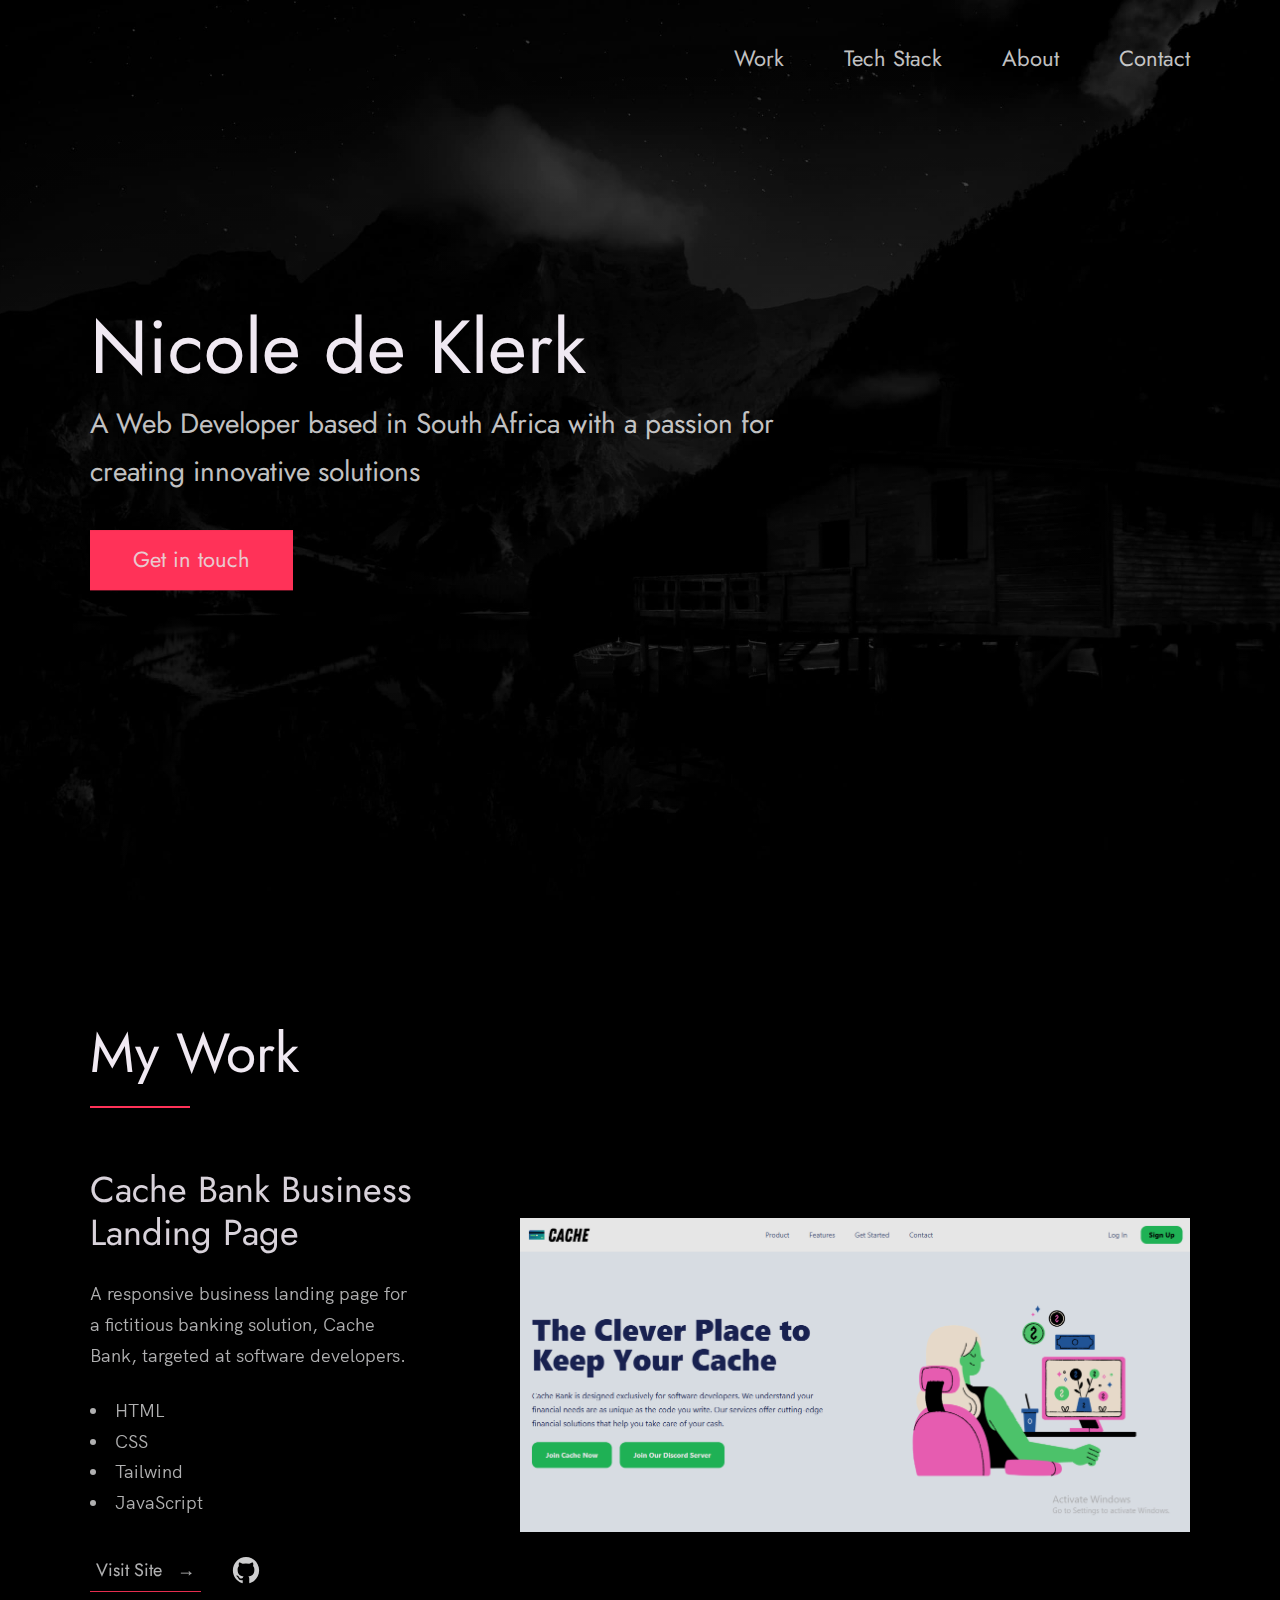
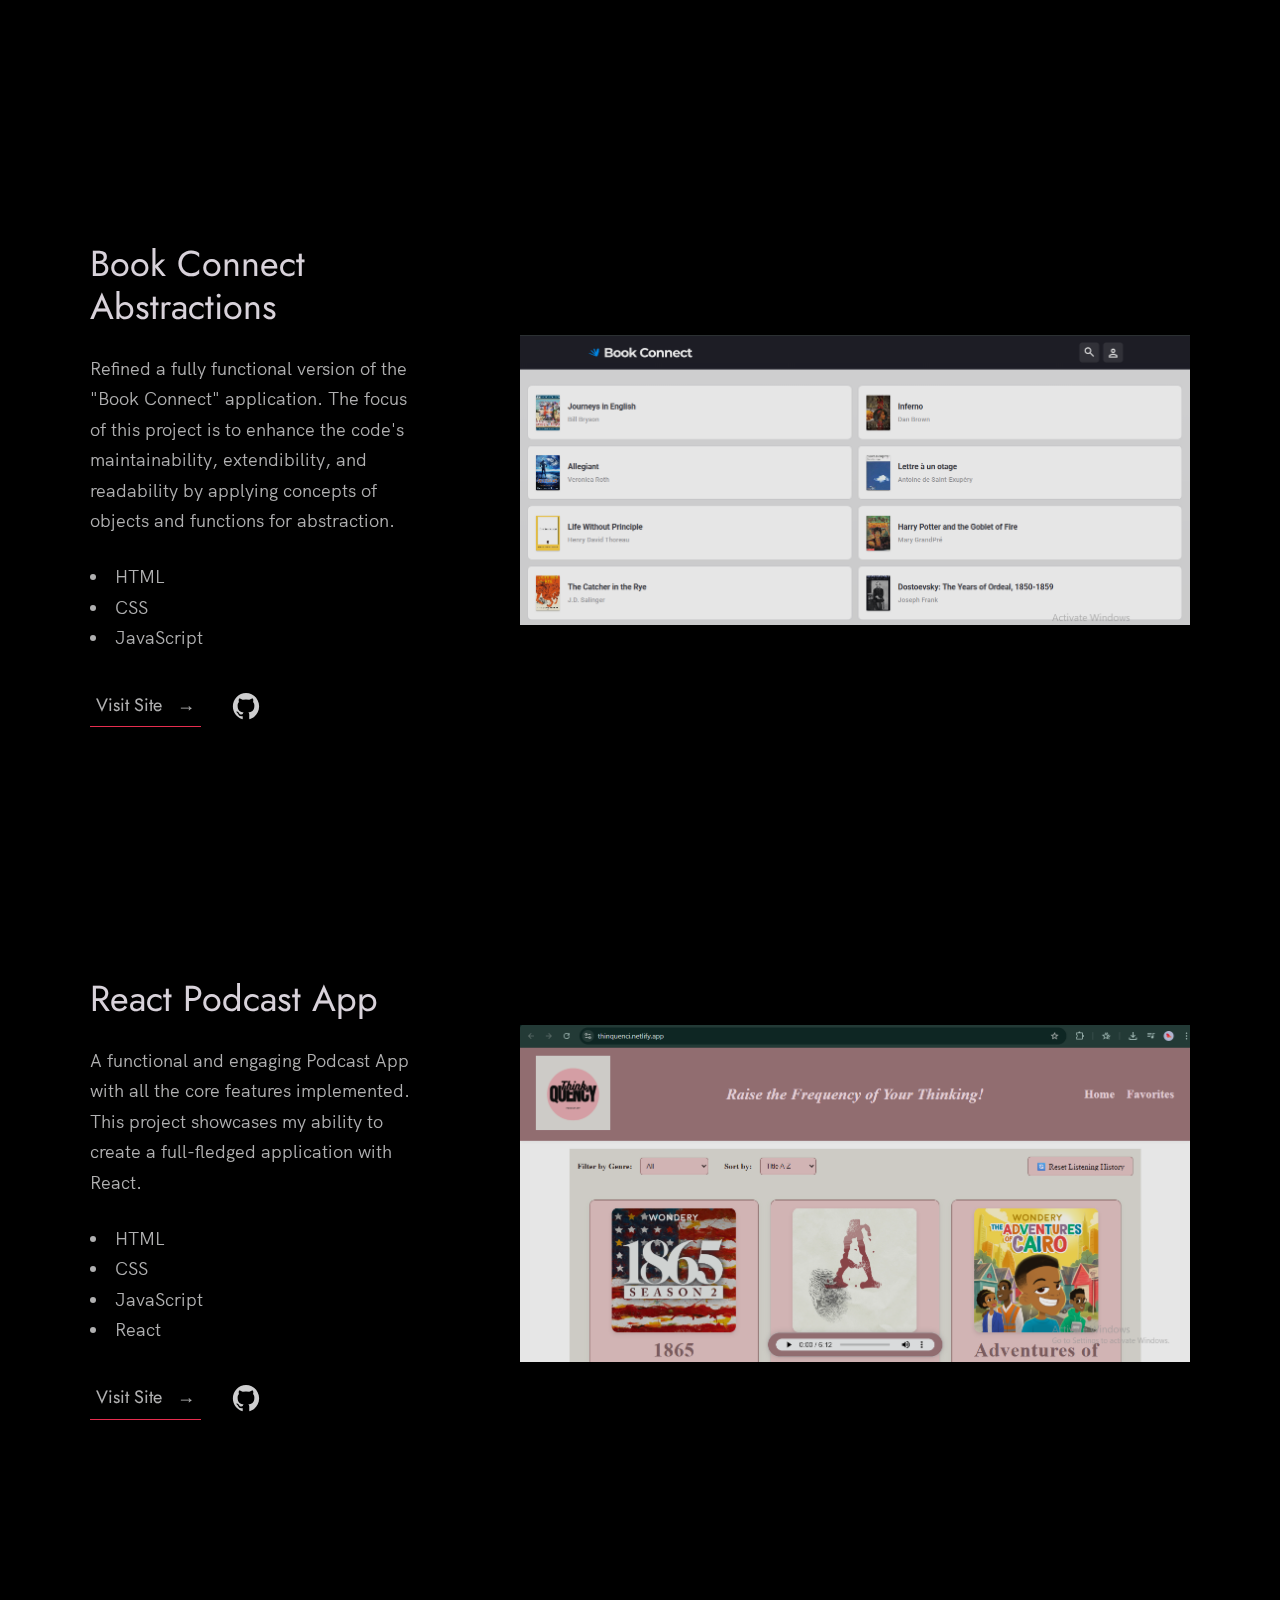
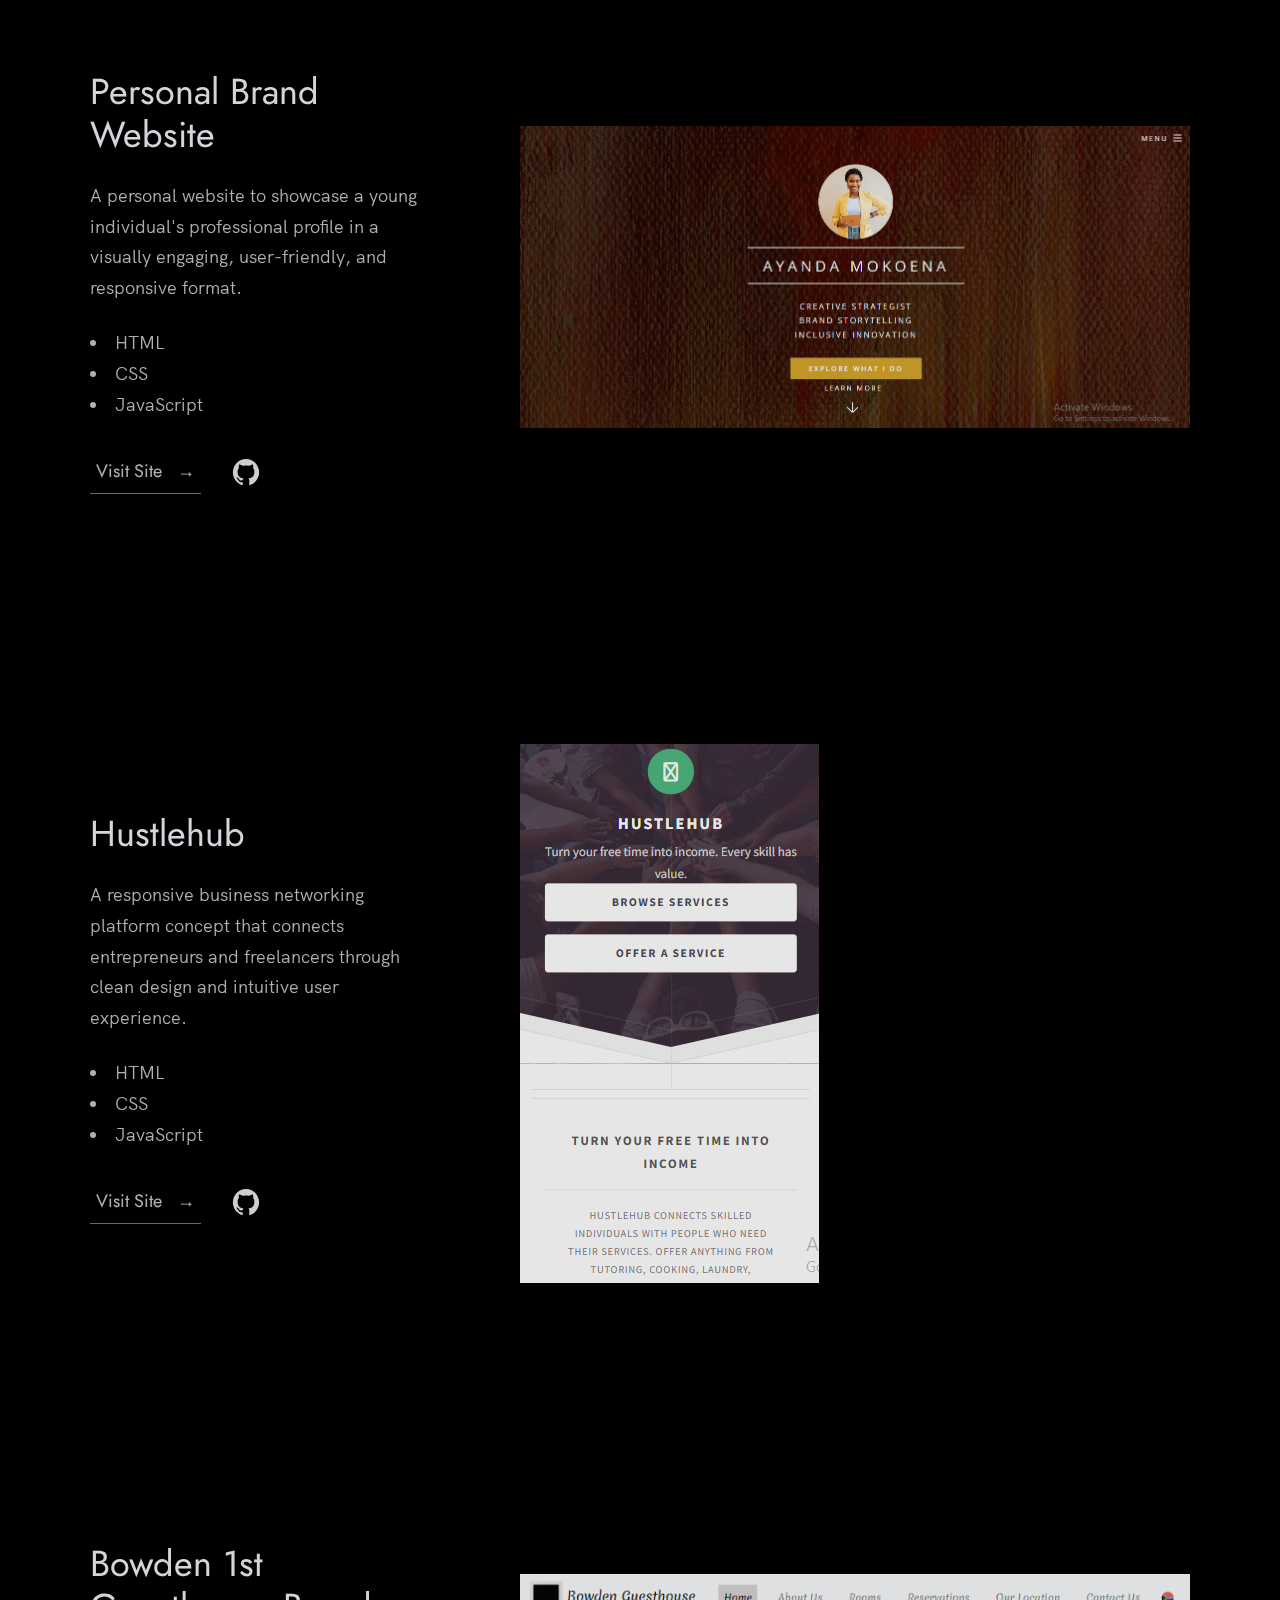
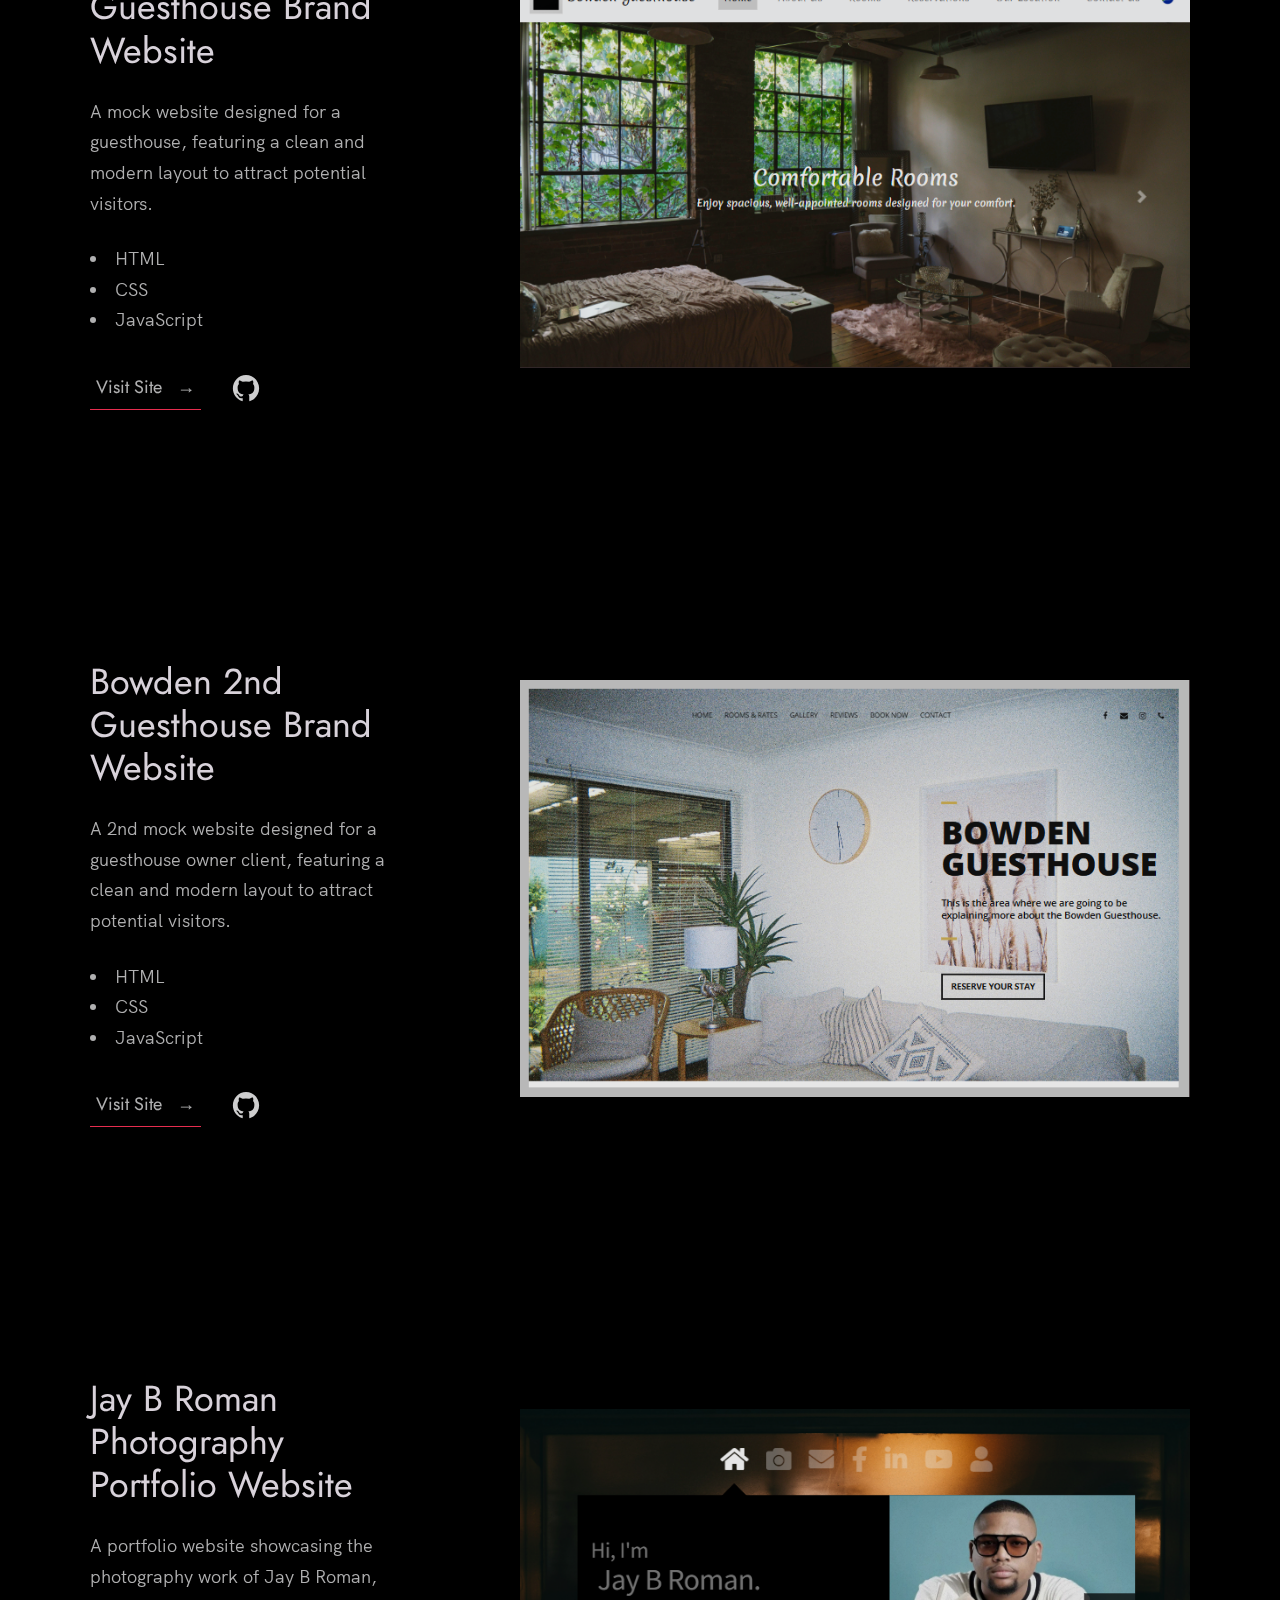
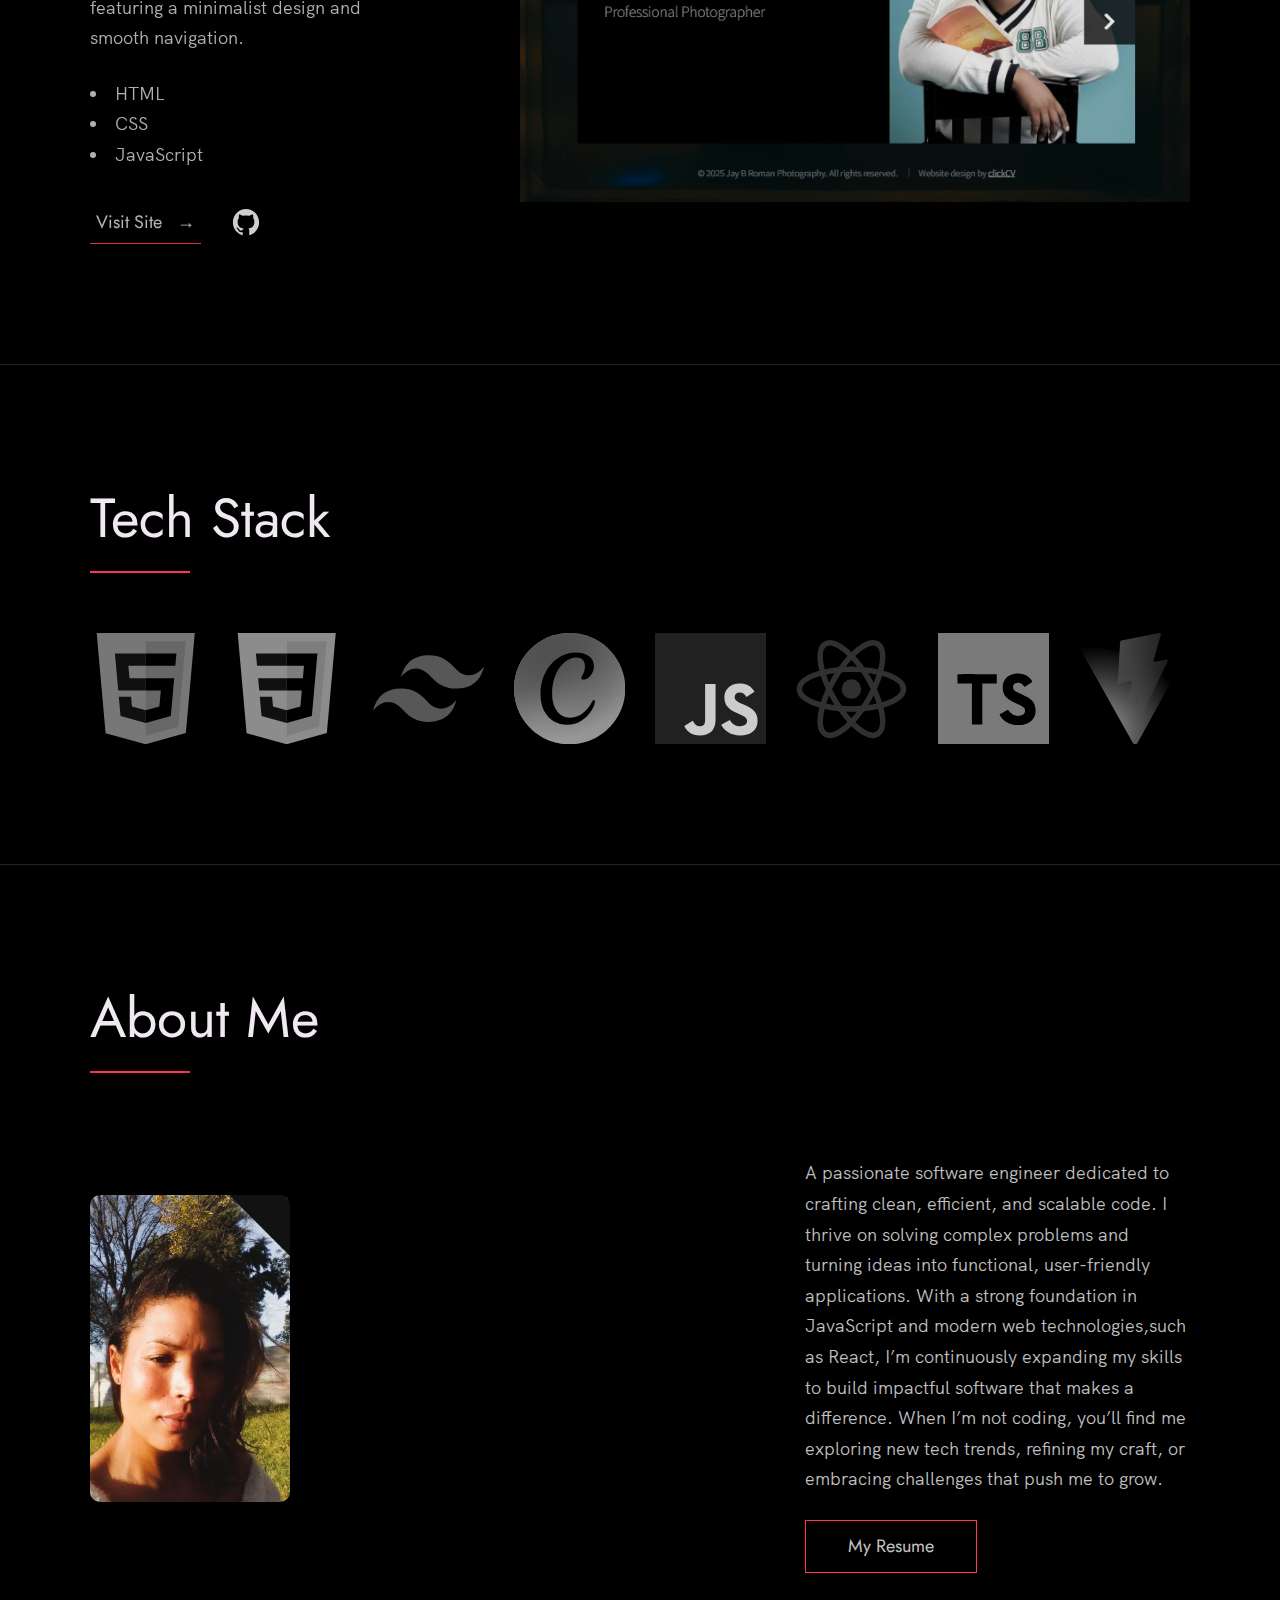
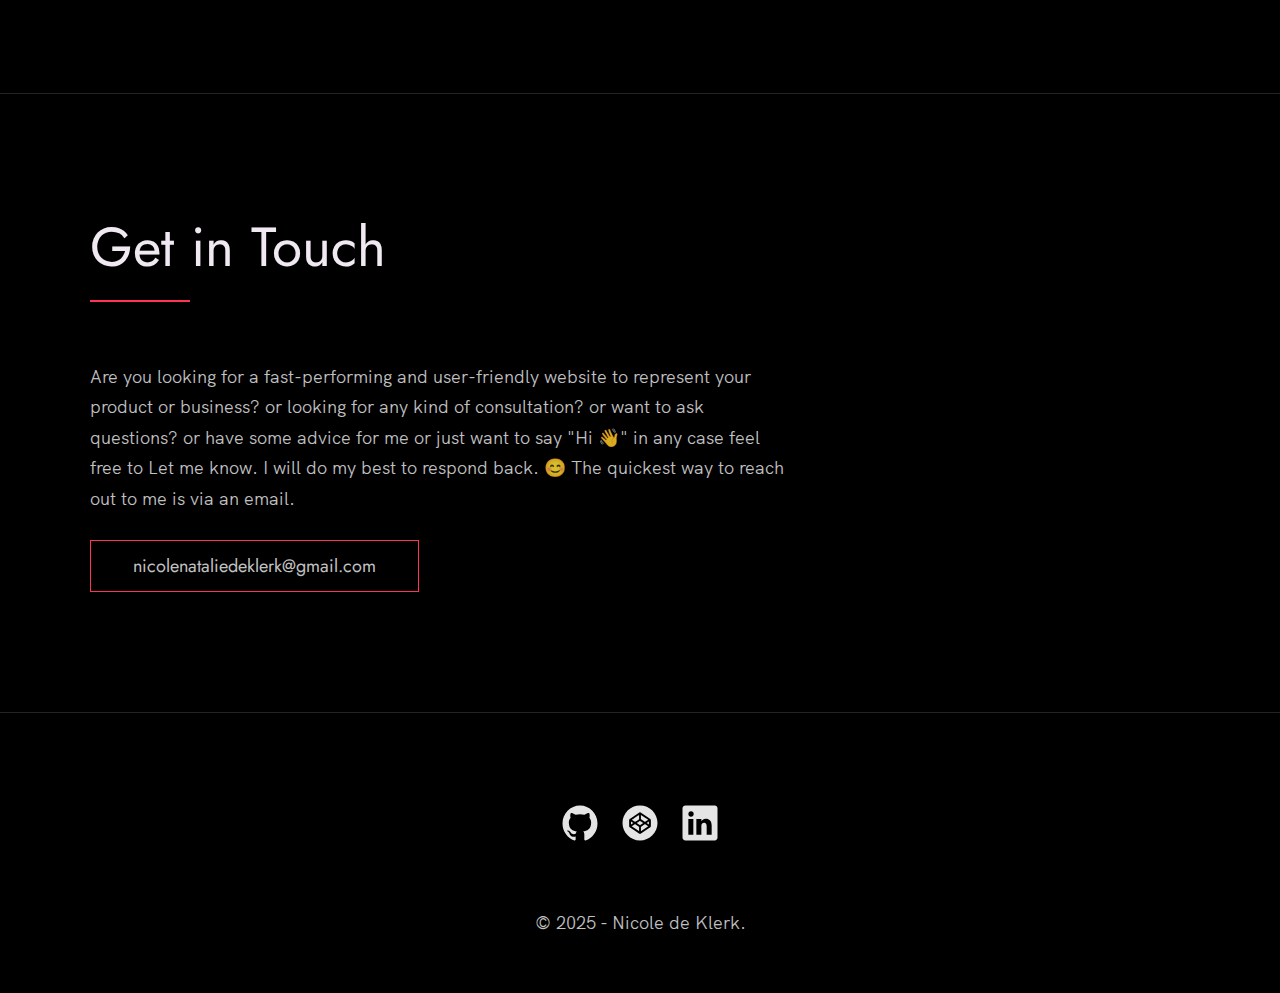
<file: index.html>
<!DOCTYPE html>
<html lang="en">

<head>
  <link rel="apple-touch-icon" sizes="180x180" href="/apple-touch-icon.png">
  <link rel="icon" type="image/png" sizes="32x32" href="/favicon-32x32.png">
  <link rel="icon" type="image/png" sizes="16x16" href="/favicon-16x16.png">
  <link rel="manifest" href="/site.webmanifest">
  <meta charset="UTF-8" />
  <meta name="viewport" content="width=device-width, initial-scale=1.0" />

  <title>
    Nicole de Klerk Portfolio
  </title>

  <meta name="description" content="Add small description of yourslef.">
  
  <meta name="keywords" content="Nicole de Klerk, HTML - CSS - JAVASCRIPT - TAILWIND - REACT" />
  <link rel="stylesheet" href="index.css" />
</head>

<body>

  <!-- ***** Header ***** -->

  <header class="header" role="banner" id="top">
    <div class="row">
      <nav class="nav" role="navigation">
        <ul class="nav__items">
          <li class="nav__item"><a href="#work" class="nav__link">Work</a></li>
          <li class="nav__item"><a href="#clients" class="nav__link">Tech Stack</a></li>
          <li class="nav__item">
            <a href="#about" class="nav__link">About</a>
          </li>
          <li class="nav__item">
            <a href="#contact" class="nav__link">Contact</a>
          </li>
        </ul>
      </nav>
    </div>
    <div class="header__text-box row">
      <div class="header__text">
        <h1 class="heading-primary">
          <span>Nicole de Klerk</span>
        </h1>
        <p>A Web Developer based in South Africa with a passion for creating innovative solutions</p>
        <a href="#contact" class="btn btn--pink">Get in touch</a>
      </div>
    </div>
  </header>

  <main role="main">

    <!-- ***** Work ***** -->

    <section class="work" id="work">
      <div class="row">
        <h2>My Work</h2>
        <div class="work__boxes">

          <div class="work__box">
            <div class="work__text">
              <h3>Cache Bank Business Landing Page</h3>
              <p>
                A responsive business landing page for a fictitious banking solution, Cache Bank, targeted at software developers.
              </p>
              <ul class="work__list">
                <li>HTML</li>
                <li>CSS</li>
                <li>Tailwind</li>
                <li>JavaScript</li>
              </ul>

              <div class="work__links">
                <a href="https://cachebanknic.netlify.app" target="_blank" class="link__text">
                  Visit Site <span>&rarr;</span>
                </a>
                <a href="https://github.com/nicoledeklerk/SDF11_Portfolio_Piece_CS20240226_PTO2407_GroupA_Nicole-DeKlerk_SDF11.git" title="View Source Code" target="_blank">
                  <img src="./images/github.svg" class="work__code" alt="GitHub">
                </a>
              </div>
            </div>
            <div class="work__image-box">
              <img src="./images/CacheBank.png" class="work__image" alt="Project 1" />
            </div>
          </div>

          <div class="work__box">
            <div class="work__text">
              <h3>Book Connect Abstractions</h3>
              <p>
                Refined a fully functional version of the "Book Connect" application. The focus of this project is to enhance the code's maintainability, extendibility, and readability by applying concepts of objects and functions for abstraction.
              </p>
              <ul class="work__list">
                <li>HTML</li>
                <li>CSS</li>
                <li>JavaScript</li>
              </ul>

              <div class="work__links">
                <a href="https://bookconnekt.netlify.app/" target="_blank" class="link__text">
                  Visit Site <span>&rarr;</span>
                </a>
                <a href="https://github.com/nicoledeklerk/CS20240226_PTO2407_GroupA_Nicole-DeKlerk_DJS03.git" title="View Source Code" target="_blank">
                  <img src="./images/github.svg" class="work__code" title="View Source Code" alt="GitHub">
                </a>
              </div>
            </div>
            <div class="work__image-box">
              <img src="./images/BookConnect.png" class="work__image" alt="Project 1" />
            </div>
          </div>

          <div class="work__box">
            <div class="work__text">
              <h3>React Podcast App</h3>
              <p>
                A functional and engaging Podcast App with all the core features implemented. This project showcases my ability to create a full-fledged application with React.
              </p>
              <ul class="work__list">
                <li>HTML</li>
                <li>CSS</li>
                <li>JavaScript</li>
                <li>React</li>
              </ul>

              <div class="work__links">
                <a href="https://thinquenci.netlify.app/" target="_blank" class="link__text">
                  Visit Site <span>&rarr;</span>
                </a>
                <a href="https://github.com/nicoledeklerk/CS20240226-_PTO2407_GroupA_Nicole-DeKlerk_DJS11.git" title="View Source Code" target="_blank">
                  <img src="./images/github.svg" class="work__code" title="View Source Code" alt="GitHub">
                </a>
              </div>
            </div>
            <div class="work__image-box">
              <img src="./images/PodcastApp.png" class="work__image" alt="Project 3" />
            </div>
          </div>
          <div class="work__box">
            <div class="work__text">
              <h3>Personal Brand Website</h3>
              <p>
                A personal website to showcase a young individual's professional profile in a visually engaging, user-friendly, and responsive format.
              </p>
              <ul class="work__list">
                <li>HTML</li>
                <li>CSS</li>
                <li>JavaScript</li>
              </ul>

              <div class="work__links">
                <a href="https://amokoena.netlify.app/" target="_blank" class="link__text">
                  Visit Site <span>&rarr;</span>
                </a>
                <a href="https://github.com/nicoledeklerk/AyandA.git" title="View Source Code" target="_blank">
                  <img src="./images/github.svg" class="work__code" title="View Source Code" alt="GitHub">
                </a>
              </div>
            </div>
            <div class="work__image-box">
              <img src="./images/Amokoena.png" class="work__image" alt="Project 3" />
            </div>
          </div>

          <div class="work__box">
            <div class="work__text">
              <h3>Hustlehub</h3>
              <p>
                A responsive business networking platform concept that connects entrepreneurs and freelancers through clean design and intuitive user experience.
              </p>
              <ul class="work__list">
                <li>HTML</li>
                <li>CSS</li>
                <li>JavaScript</li>
              </ul>

              <div class="work__links">
                <a href="https://hustelhub.netlify.app/" target="_blank" class="link__text">
                  Visit Site <span>&rarr;</span>
                </a>
                <a href="https://github.com/nicoledeklerk/hustelhub.git" title="View Source Code" target="_blank">
                  <img src="./images/github.svg" class="work__code" alt="GitHub">
                </a>
              </div>
            </div>
            <div class="work__image-box">
              <img src="./images/hustle.png" class="work__image" alt="Project 1" />
            </div>
          </div>

          <div class="work__box">
            <div class="work__text">
              <h3>Bowden 1st Guesthouse Brand Website</h3>
              <p>
                A mock website designed for a guesthouse, featuring a clean and modern layout to attract potential visitors.
              </p>
              <ul class="work__list">
                <li>HTML</li>
                <li>CSS</li>
                <li>JavaScript</li>
              </ul>

              <div class="work__links">
                <a href="https://bowdendemo.netlify.app/" target="_blank" class="link__text">
                  Visit Site <span>&rarr;</span>
                </a>
                <a href="https://github.com/nicoledeklerk/bowdendemo.git" title="View Source Code" target="_blank">
                  <img src="./images/github.svg" class="work__code" title="View Source Code" alt="GitHub">
                </a>
              </div>
            </div>
            <div class="work__image-box">
              <img src="./images/bowden1.png" class="work__image" alt="Project 3" />
            </div>
          </div>

          <div class="work__box">
            <div class="work__text">
              <h3>Bowden 2nd Guesthouse Brand Website</h3>
              <p>
                A 2nd mock website designed for a guesthouse owner client, featuring a clean and modern layout to attract potential visitors.
              </p>
              <ul class="work__list">
                <li>HTML</li>
                <li>CSS</li>
                <li>JavaScript</li>
              </ul>

              <div class="work__links">
                <a href="https://bowdenmocksite.netlify.app/" target="_blank" class="link__text">
                  Visit Site <span>&rarr;</span>
                </a>
                <a href="https://github.com/nicoledeklerk/bowdenMock.git" title="View Source Code" target="_blank">
                  <img src="./images/github.svg" class="work__code" title="View Source Code" alt="GitHub">
                </a>
              </div>
            </div>
            <div class="work__image-box">
              <img src="./images/bowdenmock.png" class="work__image" alt="Project 3" />
            </div>
          </div>

          <div class="work__box">
            <div class="work__text">
              <h3>Jay B Roman Photography Portfolio Website</h3>
              <p>
                A portfolio website showcasing the photography work of Jay B Roman, featuring a minimalist design and smooth navigation.
              </p>
              <ul class="work__list">
                <li>HTML</li>
                <li>CSS</li>
                <li>JavaScript</li>
              </ul>

              <div class="work__links">
                <a href="https://goodmenpictures.netlify.app/#" target="_blank" class="link__text">
                  Visit Site <span>&rarr;</span>
                </a>
                <a href="https://github.com/nicoledeklerk/clickCV-JBayRoman.git" title="View Source Code" target="_blank">
                  <img src="./images/github.svg" class="work__code" title="View Source Code" alt="GitHub">
                </a>
              </div>
            </div>
            <div class="work__image-box">
              <img src="./images/jroman.png" class="work__image" alt="Project 3" />
            </div>
          </div>

        </div>
      </div>
    </section>

    <!-- ***** Clients ***** -->

    <section class="client" id="clients">
      <div class="row">
        <h2>Tech Stack</h2>
        <div class="client__logos">
          <svg xmlns="http://www.w3.org/2000/svg" fill="none" viewBox="0 0 100 100"><path fill="#E44D26" d="M14.021 90.034 6 0h88.187l-8.022 89.985L50.02 100"/><path fill="#F16529" d="M50.093 92.344V7.39h36.048l-6.88 76.811"/><path fill="#EBEBEB" d="M22.383 18.4h27.71v11.036H34.488L35.51 40.74h14.584v11.01H25.397zm3.5 38.893h11.084l.778 8.823 12.348 3.306v11.521l-22.654-6.32"/><path fill="#fff" d="M77.706 18.4H50.044v11.036h26.64zm-2.018 22.34H50.044v11.035h13.612l-1.288 14.341-12.324 3.306v11.473l22.606-6.271"/></svg>
          <svg xmlns="http://www.w3.org/2000/svg" fill="none" viewBox="0 0 100 100"><path fill="#264DE4" d="m94.175 0-8.033 89.99L50.034 100l-36.01-9.996L6 0z"/><path fill="#2965F1" d="m79.265 84.26 6.864-76.9H50.087v84.988z"/><path fill="#EBEBEB" d="m24.396 40.74.99 11.039h24.702V40.74zm25.692-22.342h-27.68l1.003 11.038h26.676zm-.001 62.495V69.408l-.048.013-12.294-3.32-.786-8.803H25.878l1.547 17.332 22.612 6.277z"/><path fill="#fff" d="m63.642 51.779-1.281 14.316-12.312 3.323v11.484l22.63-6.272.166-1.865 2.594-29.06.27-2.965L77.7 18.398H50.05v11.038h15.555L64.599 40.74H50.05v11.04z"/></svg>
          <svg xmlns="http://www.w3.org/2000/svg" fill="none" viewBox="0 0 100 100"><path fill="#06B6D4" d="M50 20q-20 0-25 19.994 7.5-9.997 17.5-7.498c3.804.95 6.522 3.71 9.532 6.764 4.902 4.974 10.576 10.731 22.969 10.731q20 0 24.999-19.995-7.5 9.997-17.5 7.5c-3.803-.951-6.521-3.71-9.531-6.765C68.067 25.758 62.392 20 50 20M25 49.991q-20 0-25 19.995 7.5-9.998 17.5-7.498c3.803.952 6.522 3.71 9.532 6.763C31.933 74.225 37.608 79.984 50 79.984q20 0 25-19.995-7.5 9.997-17.5 7.498c-3.803-.95-6.522-3.71-9.532-6.763C43.066 55.75 37.393 49.991 25 49.991"/></svg>
          <svg xmlns="http://www.w3.org/2000/svg" fill="none" viewBox="0 0 100 100"><path fill="#7D2AE7" d="M50 100c27.614 0 50-22.387 50-50 0-27.615-22.386-50-50-50S0 22.384 0 50c0 27.613 22.386 50 50 50"/><path fill="url(#a)" d="M50 100c27.614 0 50-22.387 50-50 0-27.615-22.386-50-50-50S0 22.384 0 50c0 27.613 22.386 50 50 50"/><path fill="url(#b)" d="M50 100c27.614 0 50-22.387 50-50 0-27.615-22.386-50-50-50S0 22.384 0 50c0 27.613 22.386 50 50 50"/><path fill="url(#c)" d="M50 100c27.614 0 50-22.387 50-50 0-27.615-22.386-50-50-50S0 22.384 0 50c0 27.613 22.386 50 50 50"/><path fill="url(#d)" d="M50 100c27.614 0 50-22.387 50-50 0-27.615-22.386-50-50-50S0 22.384 0 50c0 27.613 22.386 50 50 50"/><path fill="#fff" d="M71.586 60.256c-.412 0-.775.348-1.153 1.11-4.268 8.653-11.638 14.775-20.168 14.775-9.862 0-15.969-8.902-15.969-21.201 0-20.834 11.608-32.88 21.803-32.88 4.765 0 7.674 2.995 7.674 7.76 0 5.654-3.213 8.648-3.213 10.642 0 .895.557 1.438 1.661 1.438 4.437 0 9.644-5.098 9.644-12.3 0-6.982-6.078-12.115-16.273-12.115-16.85 0-31.824 15.622-31.824 37.236 0 16.73 9.553 27.786 24.294 27.786 15.646 0 24.693-15.567 24.693-20.62 0-1.118-.572-1.631-1.169-1.631"/><defs><radialGradient id="a" cx="0" cy="0" r="1" gradientTransform="rotate(-49.416 105.972 23.325)scale(77.3416)" gradientUnits="userSpaceOnUse"><stop stop-color="#6420FF"/><stop offset="1" stop-color="#6420FF" stop-opacity="0"/></radialGradient><radialGradient id="b" cx="0" cy="0" r="1" gradientTransform="rotate(54.703 2.249 31.273)scale(87.2168)" gradientUnits="userSpaceOnUse"><stop stop-color="#00C4CC"/><stop offset="1" stop-color="#00C4CC" stop-opacity="0"/></radialGradient><radialGradient id="c" cx="0" cy="0" r="1" gradientTransform="matrix(53.84252 -54.21027 24.93201 24.76288 19.315 88.63)" gradientUnits="userSpaceOnUse"><stop stop-color="#6420FF"/><stop offset="1" stop-color="#6420FF" stop-opacity="0"/></radialGradient><radialGradient id="d" cx="0" cy="0" r="1" gradientTransform="rotate(66.52 10.177 37.912)scale(78.7295 131.889)" gradientUnits="userSpaceOnUse"><stop stop-color="#00C4CC" stop-opacity=".726"/><stop offset="0" stop-color="#00C4CC"/><stop offset="1" stop-color="#00C4CC" stop-opacity="0"/></radialGradient></defs></svg>
          <svg xmlns="http://www.w3.org/2000/svg" fill="none" viewBox="0 0 100 100"><path fill="#F7DF1E" d="M100 0H0v100h100z"/><path fill="#000" d="M67.175 78.125c2.014 3.29 4.634 5.707 9.27 5.707 3.893 0 6.38-1.946 6.38-4.635 0-3.222-2.555-4.364-6.84-6.238l-2.35-1.008c-6.781-2.89-11.286-6.508-11.286-14.159 0-7.047 5.37-12.413 13.762-12.413 5.975 0 10.27 2.08 13.365 7.524l-7.317 4.699c-1.612-2.89-3.35-4.027-6.048-4.027-2.752 0-4.497 1.746-4.497 4.027 0 2.819 1.746 3.96 5.778 5.706l2.35 1.006c7.983 3.424 12.491 6.915 12.491 14.762 0 8.46-6.646 13.096-15.571 13.096-8.727 0-14.365-4.16-17.124-9.61zm-33.196.815c1.477 2.619 2.82 4.833 6.048 4.833 3.087 0 5.035-1.208 5.035-5.905V45.916h9.397v32.08c0 9.73-5.705 14.158-14.032 14.158-7.524 0-11.881-3.894-14.097-8.583z"/></svg>
          <svg xmlns="http://www.w3.org/2000/svg" fill="none" viewBox="0 0 101 100"><path fill="#61DAFB" d="M50.307 58.816a8.816 8.816 0 1 0 0-17.632 8.816 8.816 0 0 0 0 17.632"/><path stroke="#61DAFB" stroke-width="5" d="M50.307 68.063c26.126 0 47.306-8.087 47.306-18.063s-21.18-18.062-47.306-18.062C24.18 31.938 3 40.024 3 50s21.18 18.063 47.307 18.063Z"/><path stroke="#61DAFB" stroke-width="5" d="M34.664 59.031C47.727 81.658 65.321 95.957 73.96 90.97c8.64-4.988 5.053-27.374-8.01-50C52.885 18.342 35.291 4.043 26.652 9.03s-5.052 27.374 8.011 50Z"/><path stroke="#61DAFB" stroke-width="5" d="M34.664 40.969c-13.063 22.626-16.65 45.012-8.01 50 8.638 4.988 26.232-9.311 39.295-31.938s16.65-45.012 8.01-50c-8.638-4.988-26.232 9.311-39.295 31.938Z"/></svg>
          <svg xmlns="http://www.w3.org/2000/svg" fill="none" viewBox="0 0 100 100"><path fill="#017ACB" d="M0 0h100v100H0z"/><path fill="#fff" d="M48.016 37.031h4.797v8.282h-12.97v36.843l-.343.094c-.469.125-6.64.125-7.969-.016l-1.062-.093V45.312H17.5v-8.28l4.11-.048c2.25-.03 8.03-.03 12.843 0 4.813.032 10.906.047 13.563.047m36.61 41.219c-1.907 2.016-3.954 3.14-7.36 4.063-1.485.406-1.735.421-5.078.406-3.344-.016-3.61-.016-5.235-.438-4.203-1.078-7.594-3.187-9.906-6.172-.656-.843-1.734-2.593-1.734-2.812 0-.063.156-.203.359-.297s.625-.36.969-.562c.343-.204.968-.579 1.39-.797.422-.22 1.64-.938 2.703-1.579 1.063-.64 2.032-1.156 2.141-1.156.11 0 .313.219.469.485.937 1.578 3.125 3.593 4.672 4.28.953.407 3.062.86 4.078.86.937 0 2.656-.406 3.578-.828.984-.453 1.484-.906 2.078-1.812.406-.641.453-.813.438-2.032 0-1.125-.063-1.437-.375-1.953-.875-1.437-2.063-2.187-6.875-4.312-4.97-2.203-7.204-3.516-9.016-5.282-1.344-1.312-1.61-1.67-2.453-3.312-1.094-2.11-1.235-2.797-1.25-5.937-.016-2.204.031-2.922.265-3.672.329-1.125 1.391-3.297 1.875-3.844 1-1.172 1.36-1.531 2.063-2.11 2.125-1.75 5.438-2.906 8.61-3.015.359 0 1.546.062 2.656.14 3.187.266 5.359 1.047 7.453 2.72 1.578 1.25 3.968 4.187 3.734 4.577-.156.235-6.39 4.391-6.797 4.516-.25.078-.422-.016-.765-.422-2.125-2.547-2.985-3.094-5.047-3.219-1.469-.093-2.25.078-3.235.735-1.03.687-1.53 1.734-1.53 3.187.015 2.125.827 3.125 3.827 4.61 1.938.953 3.594 1.734 3.719 1.734.188 0 4.203 2 5.25 2.625 4.875 2.86 6.86 5.797 7.375 10.86.375 3.812-.703 7.296-3.047 9.765"/></svg>
          <svg xmlns="http://www.w3.org/2000/svg" fill="none" viewBox="0 0 100 100"><path fill="url(#a)" d="M98.848 14.801 52.731 98.695a2.486 2.486 0 0 1-4.365.019L1.336 14.808c-1.054-1.878.525-4.153 2.617-3.773L50.12 19.43c.294.053.596.053.89-.002l45.2-8.381c2.086-.387 3.672 1.871 2.638 3.753"/><path fill="url(#b)" d="M72.111.025 37.984 6.828c-.273.054-.52.2-.703.412a1.3 1.3 0 0 0-.307.764l-2.1 36.07a1.3 1.3 0 0 0 .442 1.05 1.25 1.25 0 0 0 1.091.268l9.502-2.23c.889-.21 1.692.587 1.51 1.496l-2.824 14.064c-.19.946.684 1.755 1.592 1.474l5.87-1.813c.909-.281 1.783.53 1.59 1.477l-4.486 22.09c-.28 1.382 1.526 2.135 2.28.951l.503-.791 27.81-56.46c.465-.946-.338-2.024-1.358-1.823l-9.781 1.92c-.92.18-1.701-.69-1.442-1.605l6.384-22.513c.26-.917-.526-1.788-1.446-1.604"/><defs><linearGradient id="a" x1=".187" x2="51.038" y1="17.805" y2="85.688" gradientUnits="userSpaceOnUse"><stop stop-color="#41D1FF"/><stop offset="1" stop-color="#BD34FE"/></linearGradient><linearGradient id="b" x1="54.398" x2="64.98" y1="1.872" y2="73.224" gradientUnits="userSpaceOnUse"><stop stop-color="#FFEA83"/><stop offset=".083" stop-color="#FFDD35"/><stop offset="1" stop-color="#FFA800"/></linearGradient></defs></svg>
        </div>
      </div>
    </section>

    <!-- ***** About ***** -->

    <section class="about" id="about">
      <div class="row">
        <h2>About Me</h2>
        <div class="about__content">
          <div class="about__text">
            <p>
              A passionate software engineer dedicated to crafting clean, efficient, and scalable code. I thrive on solving complex problems and turning ideas into functional, user-friendly applications.
              With a strong foundation in JavaScript and modern web technologies,such as React, I’m continuously expanding my skills to build impactful software that makes a difference. 
              When I’m not coding, you’ll find me exploring new tech trends, refining my craft, or embracing challenges that push me to grow.
            </p>
            <a href="https://drive.google.com/file/d/1IoO5Hs3MAwNFomC9pSj27tkB6eBuadei/view?usp=sharing" target="_blank" class="btn">My Resume</a>
          </div>

          <div class="about__photo-container">
            <img class="about__photo" src="./images/Nic Image.jpg" alt="profile picture" />
          </div>
        </div>
      </div>
    </section>
  </main>

  <!-- ***** Contact ***** -->

  <section class="contact" id="contact">
    <div class="row">
      <h2>Get in Touch</h2>
      <div class="contact__info">
        <p>
          Are you looking for a fast-performing and user-friendly website to
          represent your product or business? or looking for any kind of
          consultation? or want to ask questions? or have some advice for me
          or just want to say "Hi 👋" in any case feel free to Let me know. I
          will do my best to respond back. 😊 The quickest way to reach out to
          me is via an email.
        </p>
        <a href="mailto:nicolenataliedeklerk@gmail.com" class="btn">nicolenataliedeklerk@gmail.com</a>
      </div>
    </div>
  </section>

  <!-- ***** Footer ***** -->

  <footer role="contentinfo" class="footer">
    <div class="row">
      <ul class="footer__social-links">
        <li class="footer__social-link-item">
          <a href="https://github.com/nicoledeklerk" title="Link to Github Profile" target="_blank">
            <img src="./images/github.svg" class="footer__social-image" alt="Github">
          </a>
        </li>
        <li class="footer__social-link-item">
          <a href="https://codepen.io/Nicole-Natalie-De-Klerk" title="Link to Codepen Profile" target="_blank">
            <img src="./images/codepen.svg" class="footer__social-image" alt="Codepen">
          </a>
        </li>
        <li class="footer__social-link-item">
          <a href="https://www.linkedin.com/in/nicole-natalie-de-klerk-6386032a2" target="_blank" title="Link to Linkedin Profile">
            <img src="./images/linkedin.svg" title="Link to Linkedin Profile" class="footer__social-image" alt="Linkedin">
          </a>
        </li>
      </ul>

      <p>
        &copy; 2025 - Nicole de Klerk</a>.
      </p>
    </div>
  </footer>

  <a href="#top" class="back-to-top" title="Back to Top">
    <img src="./images/arrow-up.svg" alt="Back to Top" class="back-to-top__image"/>
  </a>
  <script src="./index.js"></script>
</body>

</html>
</file>
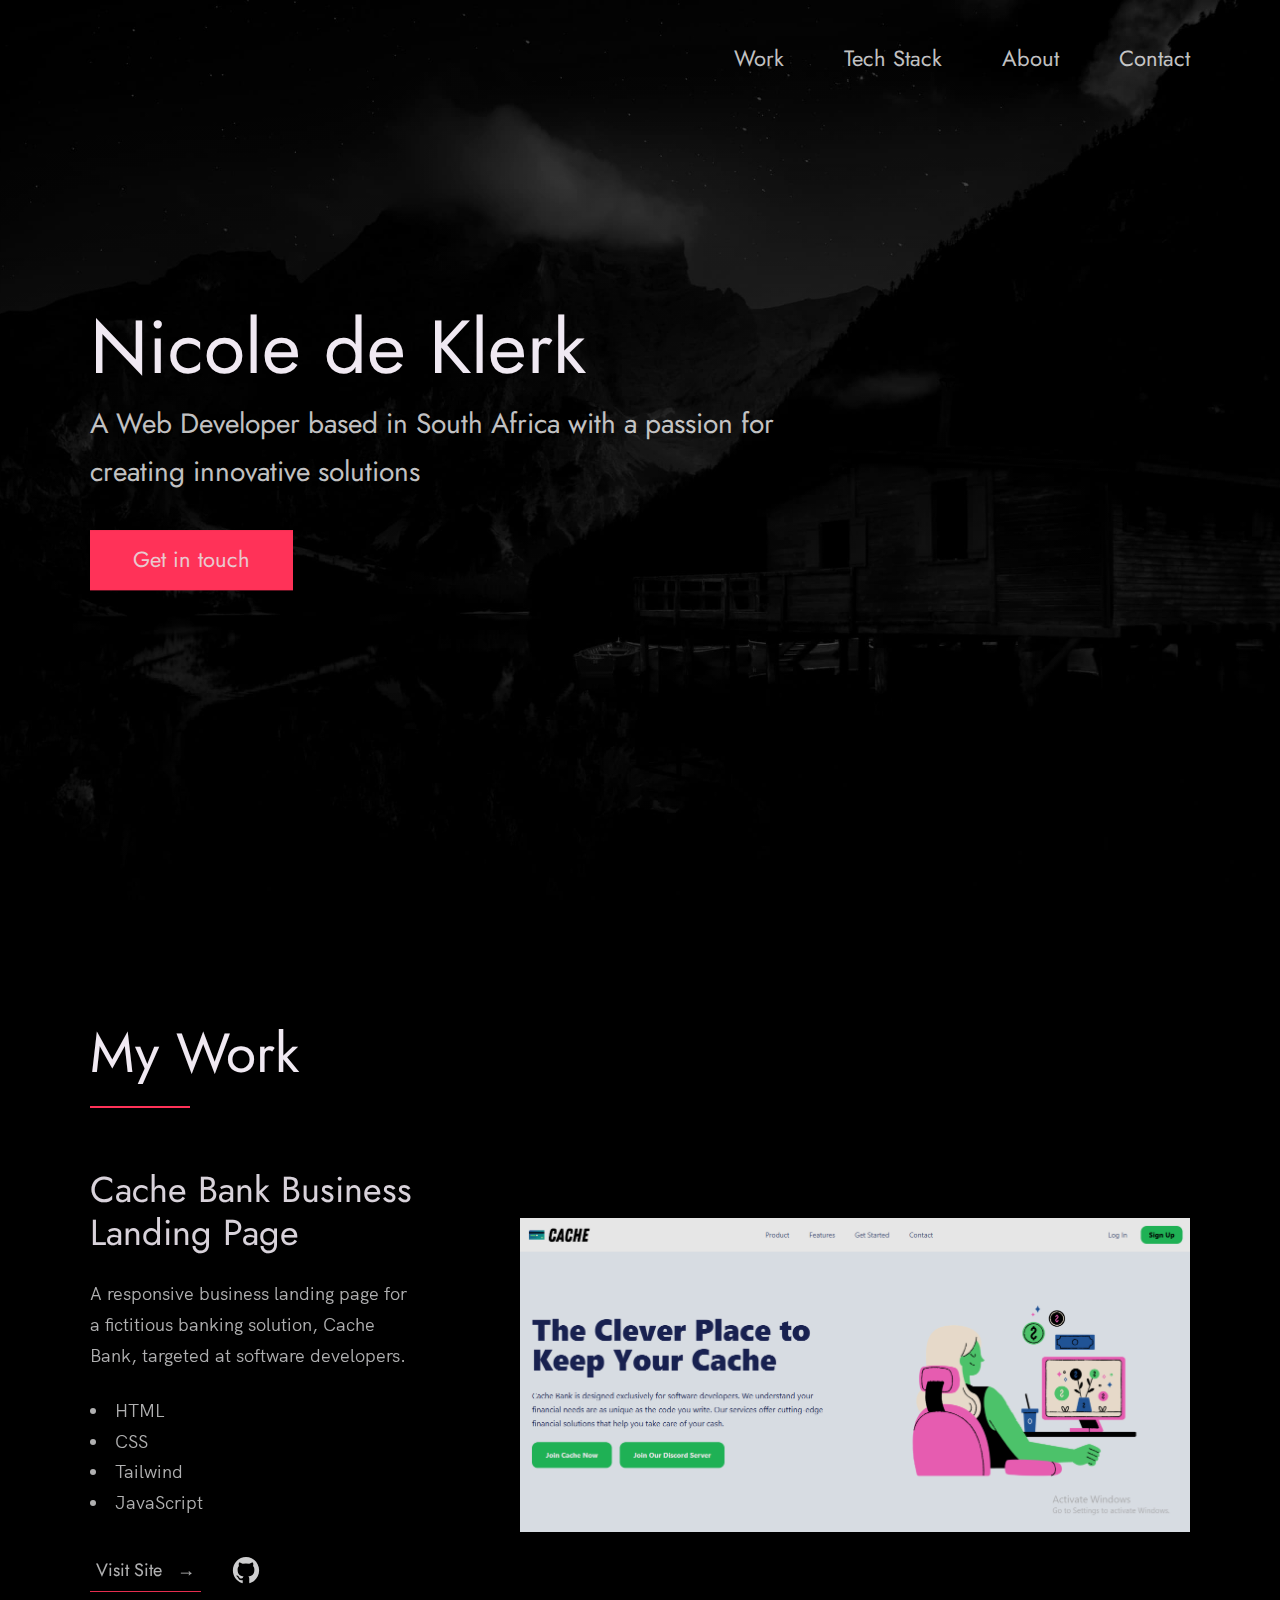
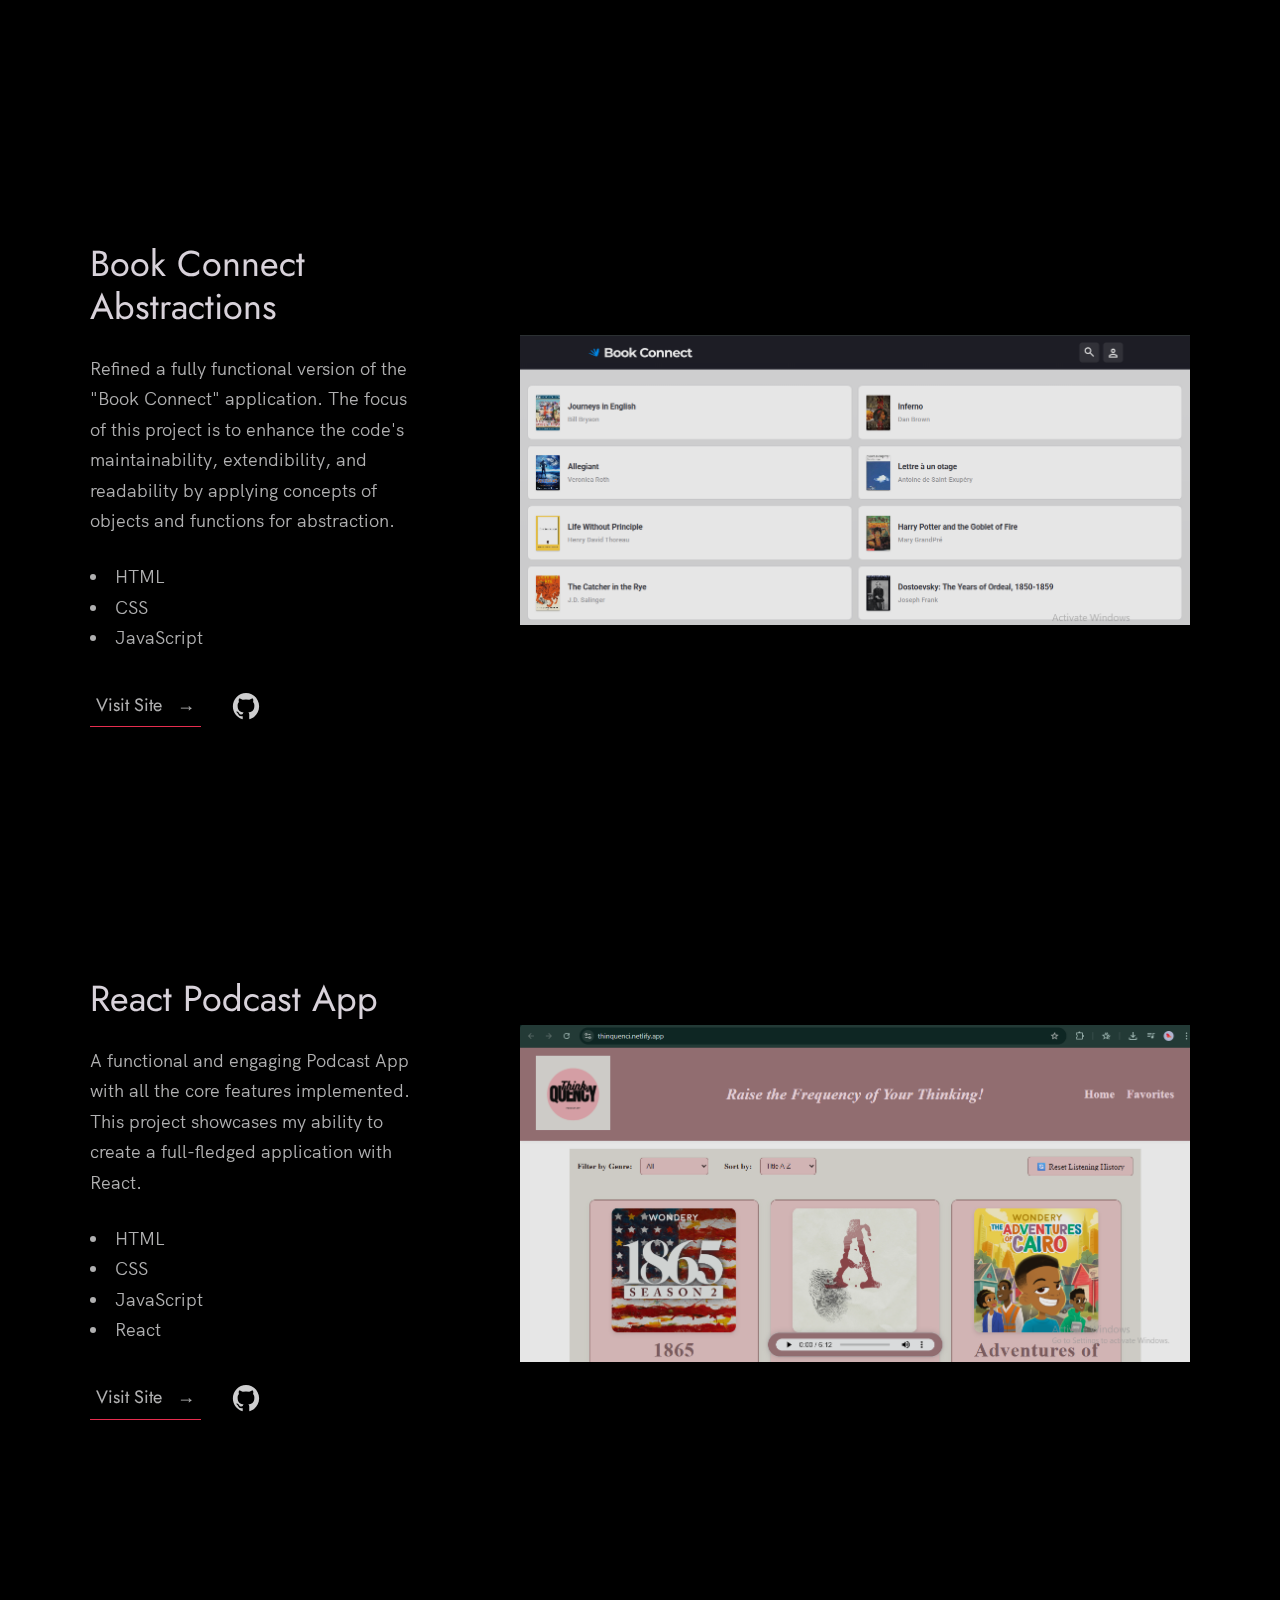
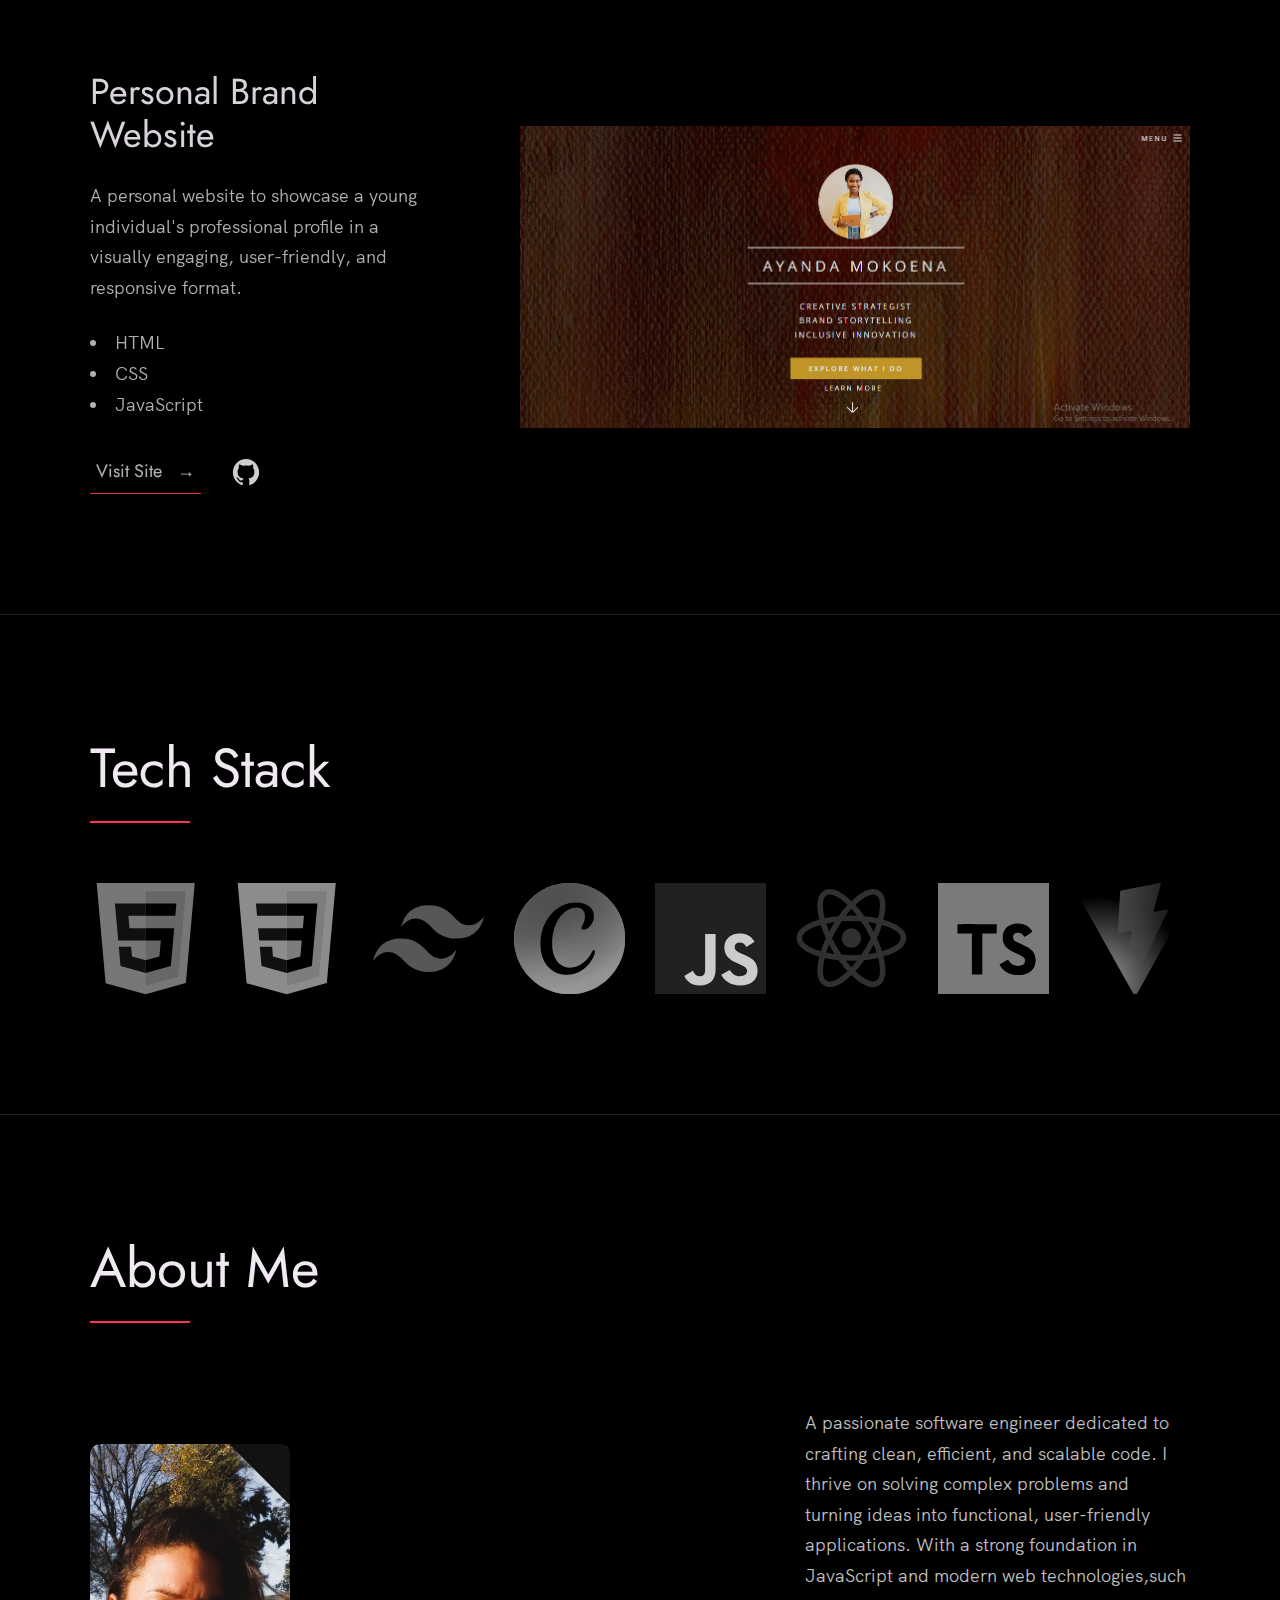
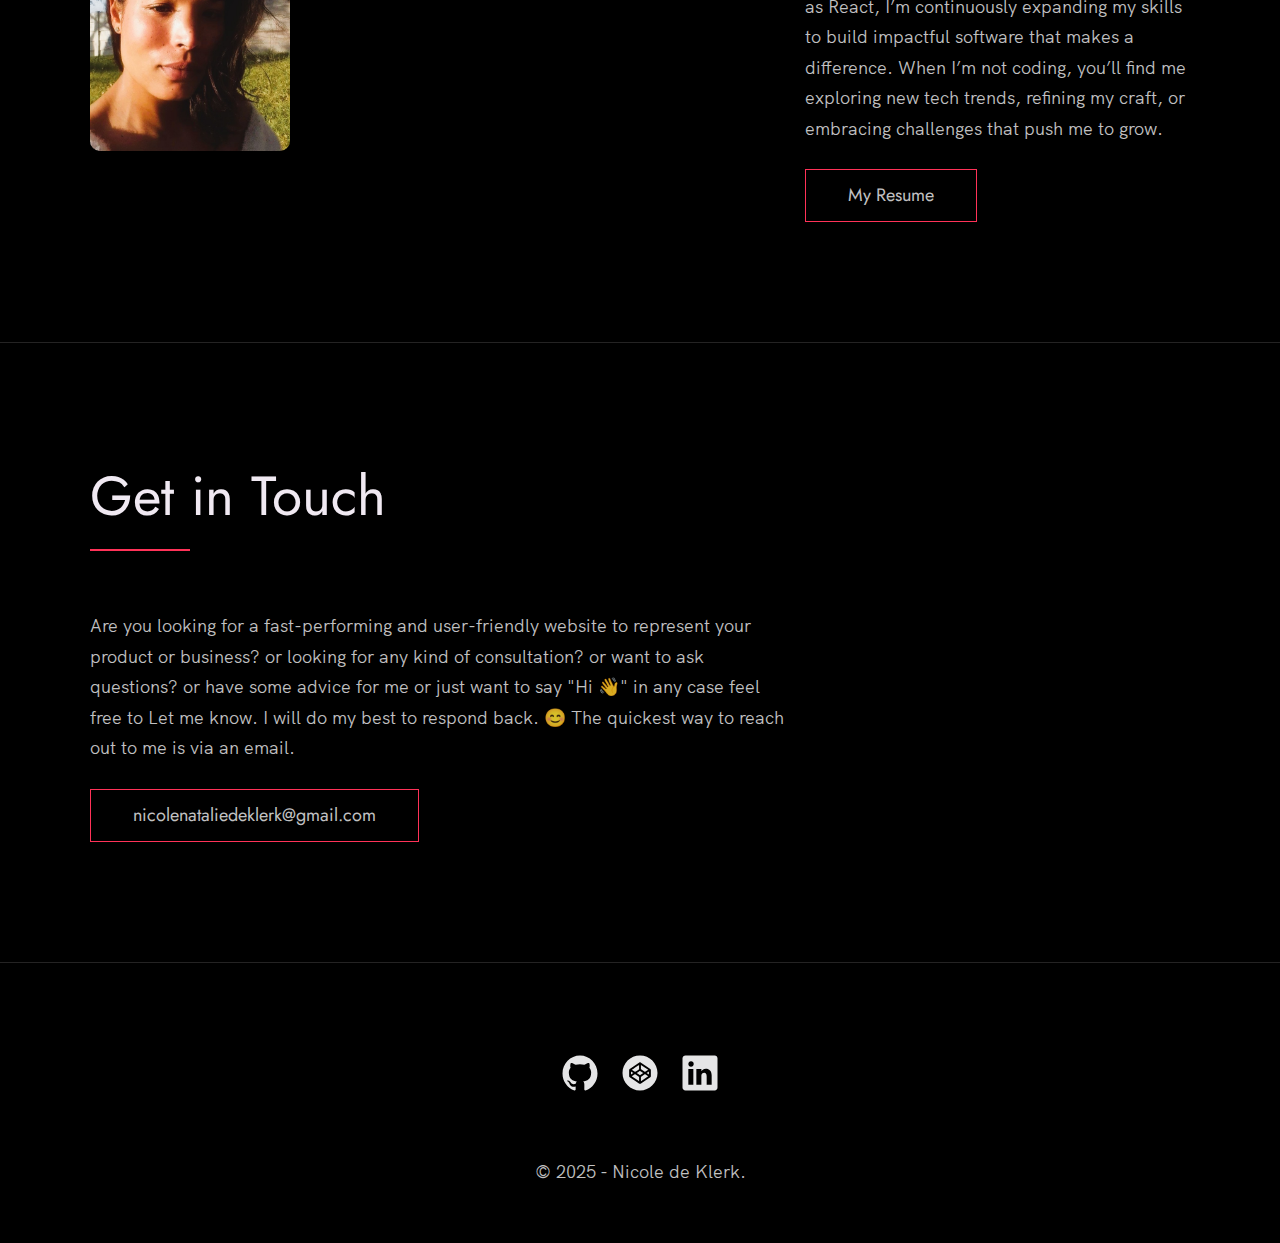
<file: NicoleDeKlerkPortfolioSite/index.html>
<!DOCTYPE html>
<html lang="en">

<head>
  <link rel="apple-touch-icon" sizes="180x180" href="/apple-touch-icon.png">
  <link rel="icon" type="image/png" sizes="32x32" href="/favicon-32x32.png">
  <link rel="icon" type="image/png" sizes="16x16" href="/favicon-16x16.png">
  <link rel="manifest" href="/site.webmanifest">
  <meta charset="UTF-8" />
  <meta name="viewport" content="width=device-width, initial-scale=1.0" />

  <title>
    Nicole de Klerk Portfolio
  </title>

  <meta name="description" content="Add small description of yourslef.">
  
  <meta name="keywords" content="Nicole de Klerk, HTML - CSS - JAVASCRIPT - TAILWIND - REACT" />
  <link rel="stylesheet" href="index.css" />
</head>

<body>

  <!-- ***** Header ***** -->

  <header class="header" role="banner" id="top">
    <div class="row">
      <nav class="nav" role="navigation">
        <ul class="nav__items">
          <li class="nav__item"><a href="#work" class="nav__link">Work</a></li>
          <li class="nav__item"><a href="#clients" class="nav__link">Tech Stack</a></li>
          <li class="nav__item">
            <a href="#about" class="nav__link">About</a>
          </li>
          <li class="nav__item">
            <a href="#contact" class="nav__link">Contact</a>
          </li>
        </ul>
      </nav>
    </div>
    <div class="header__text-box row">
      <div class="header__text">
        <h1 class="heading-primary">
          <span>Nicole de Klerk</span>
        </h1>
        <p>A Web Developer based in South Africa with a passion for creating innovative solutions</p>
        <a href="#contact" class="btn btn--pink">Get in touch</a>
      </div>
    </div>
  </header>

  <main role="main">

    <!-- ***** Work ***** -->

    <section class="work" id="work">
      <div class="row">
        <h2>My Work</h2>
        <div class="work__boxes">

          <div class="work__box">
            <div class="work__text">
              <h3>Cache Bank Business Landing Page</h3>
              <p>
                A responsive business landing page for a fictitious banking solution, Cache Bank, targeted at software developers.
              </p>
              <ul class="work__list">
                <li>HTML</li>
                <li>CSS</li>
                <li>Tailwind</li>
                <li>JavaScript</li>
              </ul>

              <div class="work__links">
                <a href="https://cachebanknic.netlify.app" target="_blank" class="link__text">
                  Visit Site <span>&rarr;</span>
                </a>
                <a href="https://github.com/nicoledeklerk/SDF11_Portfolio_Piece_CS20240226_PTO2407_GroupA_Nicole-DeKlerk_SDF11.git" title="View Source Code" target="_blank">
                  <img src="./images/github.svg" class="work__code" alt="GitHub">
                </a>
              </div>
            </div>
            <div class="work__image-box">
              <img src="./images/CacheBank.png" class="work__image" alt="Project 1" />
            </div>
          </div>

          <div class="work__box">
            <div class="work__text">
              <h3>Book Connect Abstractions</h3>
              <p>
                Refined a fully functional version of the "Book Connect" application. The focus of this project is to enhance the code's maintainability, extendibility, and readability by applying concepts of objects and functions for abstraction.
              </p>
              <ul class="work__list">
                <li>HTML</li>
                <li>CSS</li>
                <li>JavaScript</li>
              </ul>

              <div class="work__links">
                <a href="https://bookconnekt.netlify.app/" target="_blank" class="link__text">
                  Visit Site <span>&rarr;</span>
                </a>
                <a href="https://github.com/nicoledeklerk/CS20240226_PTO2407_GroupA_Nicole-DeKlerk_DJS03.git" title="View Source Code" target="_blank">
                  <img src="./images/github.svg" class="work__code" title="View Source Code" alt="GitHub">
                </a>
              </div>
            </div>
            <div class="work__image-box">
              <img src="./images/BookConnect.png" class="work__image" alt="Project 1" />
            </div>
          </div>

          <div class="work__box">
            <div class="work__text">
              <h3>React Podcast App</h3>
              <p>
                A functional and engaging Podcast App with all the core features implemented. This project showcases my ability to create a full-fledged application with React.
              </p>
              <ul class="work__list">
                <li>HTML</li>
                <li>CSS</li>
                <li>JavaScript</li>
                <li>React</li>
              </ul>

              <div class="work__links">
                <a href="https://thinquenci.netlify.app/" target="_blank" class="link__text">
                  Visit Site <span>&rarr;</span>
                </a>
                <a href="https://github.com/nicoledeklerk/CS20240226-_PTO2407_GroupA_Nicole-DeKlerk_DJS11.git" title="View Source Code" target="_blank">
                  <img src="./images/github.svg" class="work__code" title="View Source Code" alt="GitHub">
                </a>
              </div>
            </div>
            <div class="work__image-box">
              <img src="./images/PodcastApp.png" class="work__image" alt="Project 3" />
            </div>
          </div>
          <div class="work__box">
            <div class="work__text">
              <h3>Personal Brand Website</h3>
              <p>
                A personal website to showcase a young individual's professional profile in a visually engaging, user-friendly, and responsive format.
              </p>
              <ul class="work__list">
                <li>HTML</li>
                <li>CSS</li>
                <li>JavaScript</li>
              </ul>

              <div class="work__links">
                <a href="https://amokoena.netlify.app/" target="_blank" class="link__text">
                  Visit Site <span>&rarr;</span>
                </a>
                <a href="https://github.com/nicoledeklerk/AyandA.git" title="View Source Code" target="_blank">
                  <img src="./images/github.svg" class="work__code" title="View Source Code" alt="GitHub">
                </a>
              </div>
            </div>
            <div class="work__image-box">
              <img src="./images/Amokoena.png" class="work__image" alt="Project 3" />
            </div>
          </div>

        </div>
      </div>
    </section>

    <!-- ***** Clients ***** -->

    <section class="client" id="clients">
      <div class="row">
        <h2>Tech Stack</h2>
        <div class="client__logos">
          <svg xmlns="http://www.w3.org/2000/svg" fill="none" viewBox="0 0 100 100"><path fill="#E44D26" d="M14.021 90.034 6 0h88.187l-8.022 89.985L50.02 100"/><path fill="#F16529" d="M50.093 92.344V7.39h36.048l-6.88 76.811"/><path fill="#EBEBEB" d="M22.383 18.4h27.71v11.036H34.488L35.51 40.74h14.584v11.01H25.397zm3.5 38.893h11.084l.778 8.823 12.348 3.306v11.521l-22.654-6.32"/><path fill="#fff" d="M77.706 18.4H50.044v11.036h26.64zm-2.018 22.34H50.044v11.035h13.612l-1.288 14.341-12.324 3.306v11.473l22.606-6.271"/></svg>
          <svg xmlns="http://www.w3.org/2000/svg" fill="none" viewBox="0 0 100 100"><path fill="#264DE4" d="m94.175 0-8.033 89.99L50.034 100l-36.01-9.996L6 0z"/><path fill="#2965F1" d="m79.265 84.26 6.864-76.9H50.087v84.988z"/><path fill="#EBEBEB" d="m24.396 40.74.99 11.039h24.702V40.74zm25.692-22.342h-27.68l1.003 11.038h26.676zm-.001 62.495V69.408l-.048.013-12.294-3.32-.786-8.803H25.878l1.547 17.332 22.612 6.277z"/><path fill="#fff" d="m63.642 51.779-1.281 14.316-12.312 3.323v11.484l22.63-6.272.166-1.865 2.594-29.06.27-2.965L77.7 18.398H50.05v11.038h15.555L64.599 40.74H50.05v11.04z"/></svg>
          <svg xmlns="http://www.w3.org/2000/svg" fill="none" viewBox="0 0 100 100"><path fill="#06B6D4" d="M50 20q-20 0-25 19.994 7.5-9.997 17.5-7.498c3.804.95 6.522 3.71 9.532 6.764 4.902 4.974 10.576 10.731 22.969 10.731q20 0 24.999-19.995-7.5 9.997-17.5 7.5c-3.803-.951-6.521-3.71-9.531-6.765C68.067 25.758 62.392 20 50 20M25 49.991q-20 0-25 19.995 7.5-9.998 17.5-7.498c3.803.952 6.522 3.71 9.532 6.763C31.933 74.225 37.608 79.984 50 79.984q20 0 25-19.995-7.5 9.997-17.5 7.498c-3.803-.95-6.522-3.71-9.532-6.763C43.066 55.75 37.393 49.991 25 49.991"/></svg>
          <svg xmlns="http://www.w3.org/2000/svg" fill="none" viewBox="0 0 100 100"><path fill="#7D2AE7" d="M50 100c27.614 0 50-22.387 50-50 0-27.615-22.386-50-50-50S0 22.384 0 50c0 27.613 22.386 50 50 50"/><path fill="url(#a)" d="M50 100c27.614 0 50-22.387 50-50 0-27.615-22.386-50-50-50S0 22.384 0 50c0 27.613 22.386 50 50 50"/><path fill="url(#b)" d="M50 100c27.614 0 50-22.387 50-50 0-27.615-22.386-50-50-50S0 22.384 0 50c0 27.613 22.386 50 50 50"/><path fill="url(#c)" d="M50 100c27.614 0 50-22.387 50-50 0-27.615-22.386-50-50-50S0 22.384 0 50c0 27.613 22.386 50 50 50"/><path fill="url(#d)" d="M50 100c27.614 0 50-22.387 50-50 0-27.615-22.386-50-50-50S0 22.384 0 50c0 27.613 22.386 50 50 50"/><path fill="#fff" d="M71.586 60.256c-.412 0-.775.348-1.153 1.11-4.268 8.653-11.638 14.775-20.168 14.775-9.862 0-15.969-8.902-15.969-21.201 0-20.834 11.608-32.88 21.803-32.88 4.765 0 7.674 2.995 7.674 7.76 0 5.654-3.213 8.648-3.213 10.642 0 .895.557 1.438 1.661 1.438 4.437 0 9.644-5.098 9.644-12.3 0-6.982-6.078-12.115-16.273-12.115-16.85 0-31.824 15.622-31.824 37.236 0 16.73 9.553 27.786 24.294 27.786 15.646 0 24.693-15.567 24.693-20.62 0-1.118-.572-1.631-1.169-1.631"/><defs><radialGradient id="a" cx="0" cy="0" r="1" gradientTransform="rotate(-49.416 105.972 23.325)scale(77.3416)" gradientUnits="userSpaceOnUse"><stop stop-color="#6420FF"/><stop offset="1" stop-color="#6420FF" stop-opacity="0"/></radialGradient><radialGradient id="b" cx="0" cy="0" r="1" gradientTransform="rotate(54.703 2.249 31.273)scale(87.2168)" gradientUnits="userSpaceOnUse"><stop stop-color="#00C4CC"/><stop offset="1" stop-color="#00C4CC" stop-opacity="0"/></radialGradient><radialGradient id="c" cx="0" cy="0" r="1" gradientTransform="matrix(53.84252 -54.21027 24.93201 24.76288 19.315 88.63)" gradientUnits="userSpaceOnUse"><stop stop-color="#6420FF"/><stop offset="1" stop-color="#6420FF" stop-opacity="0"/></radialGradient><radialGradient id="d" cx="0" cy="0" r="1" gradientTransform="rotate(66.52 10.177 37.912)scale(78.7295 131.889)" gradientUnits="userSpaceOnUse"><stop stop-color="#00C4CC" stop-opacity=".726"/><stop offset="0" stop-color="#00C4CC"/><stop offset="1" stop-color="#00C4CC" stop-opacity="0"/></radialGradient></defs></svg>
          <svg xmlns="http://www.w3.org/2000/svg" fill="none" viewBox="0 0 100 100"><path fill="#F7DF1E" d="M100 0H0v100h100z"/><path fill="#000" d="M67.175 78.125c2.014 3.29 4.634 5.707 9.27 5.707 3.893 0 6.38-1.946 6.38-4.635 0-3.222-2.555-4.364-6.84-6.238l-2.35-1.008c-6.781-2.89-11.286-6.508-11.286-14.159 0-7.047 5.37-12.413 13.762-12.413 5.975 0 10.27 2.08 13.365 7.524l-7.317 4.699c-1.612-2.89-3.35-4.027-6.048-4.027-2.752 0-4.497 1.746-4.497 4.027 0 2.819 1.746 3.96 5.778 5.706l2.35 1.006c7.983 3.424 12.491 6.915 12.491 14.762 0 8.46-6.646 13.096-15.571 13.096-8.727 0-14.365-4.16-17.124-9.61zm-33.196.815c1.477 2.619 2.82 4.833 6.048 4.833 3.087 0 5.035-1.208 5.035-5.905V45.916h9.397v32.08c0 9.73-5.705 14.158-14.032 14.158-7.524 0-11.881-3.894-14.097-8.583z"/></svg>
          <svg xmlns="http://www.w3.org/2000/svg" fill="none" viewBox="0 0 101 100"><path fill="#61DAFB" d="M50.307 58.816a8.816 8.816 0 1 0 0-17.632 8.816 8.816 0 0 0 0 17.632"/><path stroke="#61DAFB" stroke-width="5" d="M50.307 68.063c26.126 0 47.306-8.087 47.306-18.063s-21.18-18.062-47.306-18.062C24.18 31.938 3 40.024 3 50s21.18 18.063 47.307 18.063Z"/><path stroke="#61DAFB" stroke-width="5" d="M34.664 59.031C47.727 81.658 65.321 95.957 73.96 90.97c8.64-4.988 5.053-27.374-8.01-50C52.885 18.342 35.291 4.043 26.652 9.03s-5.052 27.374 8.011 50Z"/><path stroke="#61DAFB" stroke-width="5" d="M34.664 40.969c-13.063 22.626-16.65 45.012-8.01 50 8.638 4.988 26.232-9.311 39.295-31.938s16.65-45.012 8.01-50c-8.638-4.988-26.232 9.311-39.295 31.938Z"/></svg>
          <svg xmlns="http://www.w3.org/2000/svg" fill="none" viewBox="0 0 100 100"><path fill="#017ACB" d="M0 0h100v100H0z"/><path fill="#fff" d="M48.016 37.031h4.797v8.282h-12.97v36.843l-.343.094c-.469.125-6.64.125-7.969-.016l-1.062-.093V45.312H17.5v-8.28l4.11-.048c2.25-.03 8.03-.03 12.843 0 4.813.032 10.906.047 13.563.047m36.61 41.219c-1.907 2.016-3.954 3.14-7.36 4.063-1.485.406-1.735.421-5.078.406-3.344-.016-3.61-.016-5.235-.438-4.203-1.078-7.594-3.187-9.906-6.172-.656-.843-1.734-2.593-1.734-2.812 0-.063.156-.203.359-.297s.625-.36.969-.562c.343-.204.968-.579 1.39-.797.422-.22 1.64-.938 2.703-1.579 1.063-.64 2.032-1.156 2.141-1.156.11 0 .313.219.469.485.937 1.578 3.125 3.593 4.672 4.28.953.407 3.062.86 4.078.86.937 0 2.656-.406 3.578-.828.984-.453 1.484-.906 2.078-1.812.406-.641.453-.813.438-2.032 0-1.125-.063-1.437-.375-1.953-.875-1.437-2.063-2.187-6.875-4.312-4.97-2.203-7.204-3.516-9.016-5.282-1.344-1.312-1.61-1.67-2.453-3.312-1.094-2.11-1.235-2.797-1.25-5.937-.016-2.204.031-2.922.265-3.672.329-1.125 1.391-3.297 1.875-3.844 1-1.172 1.36-1.531 2.063-2.11 2.125-1.75 5.438-2.906 8.61-3.015.359 0 1.546.062 2.656.14 3.187.266 5.359 1.047 7.453 2.72 1.578 1.25 3.968 4.187 3.734 4.577-.156.235-6.39 4.391-6.797 4.516-.25.078-.422-.016-.765-.422-2.125-2.547-2.985-3.094-5.047-3.219-1.469-.093-2.25.078-3.235.735-1.03.687-1.53 1.734-1.53 3.187.015 2.125.827 3.125 3.827 4.61 1.938.953 3.594 1.734 3.719 1.734.188 0 4.203 2 5.25 2.625 4.875 2.86 6.86 5.797 7.375 10.86.375 3.812-.703 7.296-3.047 9.765"/></svg>
          <svg xmlns="http://www.w3.org/2000/svg" fill="none" viewBox="0 0 100 100"><path fill="url(#a)" d="M98.848 14.801 52.731 98.695a2.486 2.486 0 0 1-4.365.019L1.336 14.808c-1.054-1.878.525-4.153 2.617-3.773L50.12 19.43c.294.053.596.053.89-.002l45.2-8.381c2.086-.387 3.672 1.871 2.638 3.753"/><path fill="url(#b)" d="M72.111.025 37.984 6.828c-.273.054-.52.2-.703.412a1.3 1.3 0 0 0-.307.764l-2.1 36.07a1.3 1.3 0 0 0 .442 1.05 1.25 1.25 0 0 0 1.091.268l9.502-2.23c.889-.21 1.692.587 1.51 1.496l-2.824 14.064c-.19.946.684 1.755 1.592 1.474l5.87-1.813c.909-.281 1.783.53 1.59 1.477l-4.486 22.09c-.28 1.382 1.526 2.135 2.28.951l.503-.791 27.81-56.46c.465-.946-.338-2.024-1.358-1.823l-9.781 1.92c-.92.18-1.701-.69-1.442-1.605l6.384-22.513c.26-.917-.526-1.788-1.446-1.604"/><defs><linearGradient id="a" x1=".187" x2="51.038" y1="17.805" y2="85.688" gradientUnits="userSpaceOnUse"><stop stop-color="#41D1FF"/><stop offset="1" stop-color="#BD34FE"/></linearGradient><linearGradient id="b" x1="54.398" x2="64.98" y1="1.872" y2="73.224" gradientUnits="userSpaceOnUse"><stop stop-color="#FFEA83"/><stop offset=".083" stop-color="#FFDD35"/><stop offset="1" stop-color="#FFA800"/></linearGradient></defs></svg>
        </div>
      </div>
    </section>

    <!-- ***** About ***** -->

    <section class="about" id="about">
      <div class="row">
        <h2>About Me</h2>
        <div class="about__content">
          <div class="about__text">
            <p>
              A passionate software engineer dedicated to crafting clean, efficient, and scalable code. I thrive on solving complex problems and turning ideas into functional, user-friendly applications.
              With a strong foundation in JavaScript and modern web technologies,such as React, I’m continuously expanding my skills to build impactful software that makes a difference. 
              When I’m not coding, you’ll find me exploring new tech trends, refining my craft, or embracing challenges that push me to grow.
            </p>
            <a href="https://drive.google.com/file/d/1pU0d1GY3lYXhfSc3iM8srDcbLTKcEWQg/view?usp=drive_link" target="_blank" class="btn">My Resume</a>
          </div>

          <div class="about__photo-container">
            <img class="about__photo" src="./images/Nic Image.jpg" alt="profile picture" />
          </div>
        </div>
      </div>
    </section>
  </main>

  <!-- ***** Contact ***** -->

  <section class="contact" id="contact">
    <div class="row">
      <h2>Get in Touch</h2>
      <div class="contact__info">
        <p>
          Are you looking for a fast-performing and user-friendly website to
          represent your product or business? or looking for any kind of
          consultation? or want to ask questions? or have some advice for me
          or just want to say "Hi 👋" in any case feel free to Let me know. I
          will do my best to respond back. 😊 The quickest way to reach out to
          me is via an email.
        </p>
        <a href="mailto:nicolenataliedeklerk@gmail.com" class="btn">nicolenataliedeklerk@gmail.com</a>
      </div>
    </div>
  </section>

  <!-- ***** Footer ***** -->

  <footer role="contentinfo" class="footer">
    <div class="row">
      <ul class="footer__social-links">
        <li class="footer__social-link-item">
          <a href="https://github.com/nicoledeklerk" title="Link to Github Profile" target="_blank">
            <img src="./images/github.svg" class="footer__social-image" alt="Github">
          </a>
        </li>
        <li class="footer__social-link-item">
          <a href="https://codepen.io/Nicole-Natalie-De-Klerk" title="Link to Codepen Profile" target="_blank">
            <img src="./images/codepen.svg" class="footer__social-image" alt="Codepen">
          </a>
        </li>
        <li class="footer__social-link-item">
          <a href="https://www.linkedin.com/in/nicole-natalie-de-klerk-6386032a2" target="_blank" title="Link to Linkedin Profile">
            <img src="./images/linkedin.svg" title="Link to Linkedin Profile" class="footer__social-image" alt="Linkedin">
          </a>
        </li>
      </ul>

      <p>
        &copy; 2025 - Nicole de Klerk</a>.
      </p>
    </div>
  </footer>

  <a href="#top" class="back-to-top" title="Back to Top">
    <img src="./images/arrow-up.svg" alt="Back to Top" class="back-to-top__image"/>
  </a>
  <script src="./index.js"></script>
</body>

</html>
</file>
<file: index.css>
/* --------------------------------------- */
/* ----- Basic Setup ----- */
/* --------------------------------------- */

@font-face {
    font-family: 'Hk Grotesk';
    font-style: normal;
    font-weight: 400;
    src: url('./fonts/HKGrotesk-Regular.woff') format('woff');
}

@font-face {
    font-family: 'Jost';
    font-style: normal;
    font-weight: 400;
    src: url('./fonts/Jost-Regular.ttf') format('woff');
}

* {
    margin: 0;
    padding: 0;
    box-sizing: inherit;
}

:root {
    --font-size-small: 1.8rem;
    --font-size-normal: 2.2rem;
    --font-size-medium: 2.8rem;
    --font-size-medium-1: 3.6rem;
    --font-size-large: 5.5rem;
    --font-size-huge: 7.5rem;
    --font-stack: 'Hk Grotesk', sans-serif;

    --line-height-normal: 1.7;
    --line-height-small: 1.2;

    --black: #000;
    --pink: #ff3258;
    --white: #f0e9f2;
    --white-1: #e5e5e6da;


    --container-max-width: 1180px;
    --container-normal-width: 800px;
    --container-medium-width: 700px; 
    --container-small-width: 500px;

    --gutter-huge: 12rem;
    --gutter-medium: 6rem;
    --gutter-normal: 3rem;
    --gutter-small-1: 2.5rem;
    --gutter-small: 2rem;

    --border-light: 1px solid rgb(36, 35, 35);
}

html {
    font-size: 62.5%; /* (16/10)*100 = 62.5% => 1rem = 10px */
    box-sizing: border-box;
    scroll-behavior: smooth;
}

@media(max-width: 1000px) {
    html {
        font-size: 52%;
    }
}

body {
    font-size: var(--font-size-small);
    font-family: var(--font-stack);
    font-weight: 400;
    color: var(--white-1);
    line-height: var(--line-height-normal);
    background: var(--black);
    overflow-x: hidden;
}

.row {
    max-width: var(--container-max-width);
    margin: 0 auto;
}

@media(max-width: 1340px) {
    .row {
        max-width: 1100px;
    }
}

@media(max-width: 1240px) {
    .row {
        padding: 0 var(--gutter-medium);
    }
}

@media(max-width: 600px) {
    .row {
        padding: 0 var(--gutter-normal);
    }
}

@media(max-width: 600px) {
    .row {
        padding: 0 var(--gutter-small);
    }
}

section {
    padding: var(--gutter-huge) 0;
    border-bottom: var(--border-light);
}

img {
    object-fit: contain;
    max-width: 100%;
}

/* --------------------------------------- */
/* ----- Headlines and Paragraphs ----- */
/* --------------------------------------- */

h1,
h2,
h3 {
    font-family: 'Jost', sans-serif;
    font-weight: 400;
    line-height: var(--line-height-small);
    color: var(--white);
}

.heading-primary {
    line-height: 1;
    font-size: var(--font-size-huge);
    font-weight: 400;
}

@media(max-width: 900px) {
    .heading-primary {
        font-size: 6.5rem;
    }
}

h2 {
    font-size: var(--font-size-large);
    margin-bottom: var(--gutter-medium);
}

h2::after {
    content: '';
    display: block;
    height: 2px;
    width: 10rem;
    background: var(--pink);
    margin: var(--gutter-small) 0;
}

h3 {
    font-size: var(--font-size-medium-1);
    margin-bottom: var(--gutter-small);
}

@media(max-width: 500px) {
    .heading-primary {
        font-size: var(--font-size-large);
    }

    h2 {
        font-size: var(--font-size-medium-1);
    }

    h3 {
        font-size: var(--font-size-medium);
    }
}

p {
    margin: var(--gutter-small-1) 0;
}

@media(max-width: 900px) {
    p { 
        max-width: var(--container-small-width);
    }
}

/* --------------------------------------- */
/* ----- Buttons and Links ----- */
/* --------------------------------------- */

a {
    color: var(--white);
    font-weight: 400;
    font-family: 'Jost', sans-serif;
    transition: all .2s;
    outline: 2px solid transparent;
}

::-moz-focus-inner {
    border: 0;
}

button:focus,
a:focus {
    outline: 2px solid var(--pink);
}

body:not(.user-is-tabbing) button:focus,
body:not(.user-is-tabbing) a:focus {
    outline: none;
}

.link:hover {
    color: var(--pink);
}

.btn {
    position: relative;
    display: inline-block;
    padding: 1rem 4.2rem;
    text-decoration: none;
    color: inherit;
    border: 1px solid  var(--pink);
    font-weight: 400;
}

.btn:focus {
    outline: none;
}

.btn::after {
    content: '';
    display: block;
    position: absolute;
    top: 0;
    left: 0;
    right: 100%;
    background: var(--white);
    height: 100%;
    z-index: -1;
    transition: all 0.2s cubic-bezier(1, 0.68, 0.16, 0.9);
}

.btn:hover::after,
.btn:focus::after {
    right: 0;
    background: var(--pink);
}

.btn--pink {
    background: var(--pink);
    transition: all 0.2s;
}

.btn--pink::after {
    display: none;
}

.btn--pink:hover,
.btn--pink:focus {
    background: transparent;
}

.link__text {
    position: relative;
    display: inline-block;
    padding: .6rem;
    color: inherit;
    text-decoration: none;
    border-bottom: 1px solid var(--pink);
}

.link__text::after {
    content: '';
    display: block;
    position: absolute;
    top: 0;
    left: 0;
    right: 100%;
    background: var(--white);
    height: 100%;
    z-index: -1;
    transition: all 0.2s cubic-bezier(1, 0.68, 0.16, 0.9);
}

.link__text:focus {
    outline: none;
}

.link__text:hover::after,
.link__text:focus:after {
    right: 0;
    background: var(--pink);
}

.link__text span {
    padding-left: 1rem;
    font-family: sans-serif;
}

/* ----- Back to Top ----- */

.back-to-top {
    position: fixed;
    bottom: 4rem;
    right: 4rem;
    display: flex;
    justify-content: center;
    align-items: center;
    height: 5.5rem;
    width: 5.5rem;
    background-color: var(--pink);
    border-radius: 50%;
    z-index: 10;
    visibility: hidden;
    transition: all .4s;
}

.back-to-top__image {
    height: 70%;
}

@media(max-width: 900px) {
    .back-to-top {
        right: 2rem;
    }
}

@media(max-width: 500px) {
    .back-to-top {
        right: 1rem;
    }
}

/* --------------------------------------- */
/* ----- Navigation ----- */
/* --------------------------------------- */

.nav {
    display: flex;
    justify-content: flex-end;
    padding: var(--gutter-normal) 0;
}

.nav__items {
    display: flex;
    list-style: none;
}

.nav__item:not(:last-child) {
    margin-right: var(--gutter-medium);
}

@media(max-width: 500px) {
    .nav {
        justify-content: center;
    }
}

@media(max-width: 400px) {
    .nav__item:not(:last-child) {
        margin-right: var(--gutter-normal);
    }
}

@media(max-width: 300px) {
    .nav {
        font-size: var(--font-size-small);
    }
}

.nav__link {
    position: relative;
    display: inline-block;
    padding: 1rem 0;
    text-decoration: none;
    color: inherit;
    transition: all .2s;
}

.nav__link::after {
    content: '';
    position: absolute;
    bottom: 0;
    left: 0;
    right: 100%;
    display: inline-block;
    height: 1rem;
    background: var(--white);
    transition: all 0.25s cubic-bezier(1, 0.68, 0.16, 0.9);
}

.nav__link:hover {
    color: var(--pink);
}

.nav__link:hover::after {
    right: 0;
    height: 2px;
    background: var(--pink);
}

/* --------------------------------------- */
/* ----- Header ----- */
/* --------------------------------------- */

.header {
    background: linear-gradient(rgba(0,0,0, .1), rgba(0,0,0, .4)), 
        url('./images/header.jpg');
    height: 100vh;
    background-size: cover;
    background-position: center;
    background-attachment: fixed;
    font-size: var(--font-size-normal);
}

.header__text {
    position: absolute;
    top: 50%;
    transform: translateY(-50%);
}

.header__text p {
    margin: 1.5rem 0 3.5rem;
    max-width: var(--container-medium-width);
    font-family: 'Jost', sans-serif;
    font-size: var(--font-size-medium);
}

@media(max-width: 500px) {
    .header {
        text-align: center;
    }

    .header__text p {
        transform: scale(.8);
    }
}

/* --------------------------------------- */
/* ----- Work ----- */
/* --------------------------------------- */

.work__box {
    display: flex;
    align-items: center;
    filter: brightness(90%); /* adjust value between 0-100% */
}

@media(max-width: 900px) {
    .work__box {
        align-items: initial;
        flex-direction: column-reverse;
    }
}

.work__box:not(:last-child) {
    margin-bottom: 25rem;
}

@media(max-width: 500px) {
    .work__box:not(:last-child) {
        margin-bottom: 20rem;
    }
}

.work__links {
    display: flex;
    align-items: center;
}

.work__text {
    flex: 0 0 30%;
}

.work__list {
    /* list-style-type: square; */
    list-style-position: inside;
    margin-bottom: var(--gutter-normal);
}

.work__code {
    display: block;
    height: 3rem;
    margin-left: var(--gutter-normal);
    transition: all .3s;
}

.work__code:hover {
    transform: scale(1.2);
}

.work__image-box {
    margin-bottom: var(--gutter-normal);
}

@media(min-width: 901px) {
    .work__image-box {
        flex: 1;
        margin: 0 0 0 10rem;
    }
}

@media(max-width: 900px) {
    .work__code {
        height: 4rem;
    }
}

/* --------------------------------------- */
/* ----- Clients ----- */
/* --------------------------------------- */

.client__logos {
    display: flex;
    justify-content: space-between;
    align-items: center;
    gap: 3rem;
    filter: invert(100%) grayscale(100%) opacity(.8);
}

.client__logo {
    height: 6.5rem;
    max-width: 5rem;
}

@media(max-width: 1240px) {
    .client__logos {
        overflow-x: scroll;
        padding: var(--gutter-normal);
    }

    .client__logo:not(:last-of-type) {
        margin-right: var(--gutter-medium);
    }
}

/* --------------------------------------- */
/* ----- About ----- */
/* --------------------------------------- */

.about__content {
    display: flex;
    flex-direction: row-reverse;
    align-items: center;
}

@media(max-width: 900px) {
    .about__content {
        flex-direction: column-reverse;
        align-items: initial;
    }
}

.about__photo-container {
    margin-bottom: var(--gutter-normal);
}

.about__photo {
  width: 200px; /* Or any smaller value */
  height: auto; /* Maintains aspect ratio */
  border-radius: 10px; /* Optional: rounds corners */
}


@media(min-width: 901px) {
    .about__text {
        flex: 0 0 35%;
    }
    
    .about__photo-container {
        flex: 1;
        margin: 0 var(--gutter-huge) 0 0;
    }
}

/* --------------------------------------- */
/* ----- Contact ----- */
/* --------------------------------------- */

.contact__info {
    max-width: var(--container-medium-width);
}

/* --------------------------------------- */
/* ----- Footer ----- */
/* --------------------------------------- */

.footer {
    text-align: center;
    padding: var(--gutter-medium) 0 var(--gutter-normal);
}

.footer__social-links {
    display: flex;
    justify-content: center;
    padding: var(--gutter-normal) 0;
    list-style: none;
}

.footer__social-link-item:not(:last-of-type) {
    margin-right: var(--gutter-small);
}

.footer__social-image {
    height: 4rem;
}

.footer__github-buttons {
    display: flex;
    justify-content: center;
}

.footer__github-buttons iframe {
    height: 2.5rem;
    width: 84px;
    transform: translateY(3px);
}

@media(max-width: 500px) {
    .footer {
        padding: var(--gutter-medium) 0;
    } 
}
</file>
<file: NicoleDeKlerkPortfolioSite/index.css>
/* --------------------------------------- */
/* ----- Basic Setup ----- */
/* --------------------------------------- */

@font-face {
    font-family: 'Hk Grotesk';
    font-style: normal;
    font-weight: 400;
    src: url('./fonts/HKGrotesk-Regular.woff') format('woff');
}

@font-face {
    font-family: 'Jost';
    font-style: normal;
    font-weight: 400;
    src: url('./fonts/Jost-Regular.ttf') format('woff');
}

* {
    margin: 0;
    padding: 0;
    box-sizing: inherit;
}

:root {
    --font-size-small: 1.8rem;
    --font-size-normal: 2.2rem;
    --font-size-medium: 2.8rem;
    --font-size-medium-1: 3.6rem;
    --font-size-large: 5.5rem;
    --font-size-huge: 7.5rem;
    --font-stack: 'Hk Grotesk', sans-serif;

    --line-height-normal: 1.7;
    --line-height-small: 1.2;

    --black: #000;
    --pink: #ff3258;
    --white: #f0e9f2;
    --white-1: #e5e5e6da;


    --container-max-width: 1180px;
    --container-normal-width: 800px;
    --container-medium-width: 700px; 
    --container-small-width: 500px;

    --gutter-huge: 12rem;
    --gutter-medium: 6rem;
    --gutter-normal: 3rem;
    --gutter-small-1: 2.5rem;
    --gutter-small: 2rem;

    --border-light: 1px solid rgb(36, 35, 35);
}

html {
    font-size: 62.5%; /* (16/10)*100 = 62.5% => 1rem = 10px */
    box-sizing: border-box;
    scroll-behavior: smooth;
}

@media(max-width: 1000px) {
    html {
        font-size: 52%;
    }
}

body {
    font-size: var(--font-size-small);
    font-family: var(--font-stack);
    font-weight: 400;
    color: var(--white-1);
    line-height: var(--line-height-normal);
    background: var(--black);
    overflow-x: hidden;
}

.row {
    max-width: var(--container-max-width);
    margin: 0 auto;
}

@media(max-width: 1340px) {
    .row {
        max-width: 1100px;
    }
}

@media(max-width: 1240px) {
    .row {
        padding: 0 var(--gutter-medium);
    }
}

@media(max-width: 600px) {
    .row {
        padding: 0 var(--gutter-normal);
    }
}

@media(max-width: 600px) {
    .row {
        padding: 0 var(--gutter-small);
    }
}

section {
    padding: var(--gutter-huge) 0;
    border-bottom: var(--border-light);
}

img {
    object-fit: contain;
    max-width: 100%;
}

/* --------------------------------------- */
/* ----- Headlines and Paragraphs ----- */
/* --------------------------------------- */

h1,
h2,
h3 {
    font-family: 'Jost', sans-serif;
    font-weight: 400;
    line-height: var(--line-height-small);
    color: var(--white);
}

.heading-primary {
    line-height: 1;
    font-size: var(--font-size-huge);
    font-weight: 400;
}

@media(max-width: 900px) {
    .heading-primary {
        font-size: 6.5rem;
    }
}

h2 {
    font-size: var(--font-size-large);
    margin-bottom: var(--gutter-medium);
}

h2::after {
    content: '';
    display: block;
    height: 2px;
    width: 10rem;
    background: var(--pink);
    margin: var(--gutter-small) 0;
}

h3 {
    font-size: var(--font-size-medium-1);
    margin-bottom: var(--gutter-small);
}

@media(max-width: 500px) {
    .heading-primary {
        font-size: var(--font-size-large);
    }

    h2 {
        font-size: var(--font-size-medium-1);
    }

    h3 {
        font-size: var(--font-size-medium);
    }
}

p {
    margin: var(--gutter-small-1) 0;
}

@media(max-width: 900px) {
    p { 
        max-width: var(--container-small-width);
    }
}

/* --------------------------------------- */
/* ----- Buttons and Links ----- */
/* --------------------------------------- */

a {
    color: var(--white);
    font-weight: 400;
    font-family: 'Jost', sans-serif;
    transition: all .2s;
    outline: 2px solid transparent;
}

::-moz-focus-inner {
    border: 0;
}

button:focus,
a:focus {
    outline: 2px solid var(--pink);
}

body:not(.user-is-tabbing) button:focus,
body:not(.user-is-tabbing) a:focus {
    outline: none;
}

.link:hover {
    color: var(--pink);
}

.btn {
    position: relative;
    display: inline-block;
    padding: 1rem 4.2rem;
    text-decoration: none;
    color: inherit;
    border: 1px solid  var(--pink);
    font-weight: 400;
}

.btn:focus {
    outline: none;
}

.btn::after {
    content: '';
    display: block;
    position: absolute;
    top: 0;
    left: 0;
    right: 100%;
    background: var(--white);
    height: 100%;
    z-index: -1;
    transition: all 0.2s cubic-bezier(1, 0.68, 0.16, 0.9);
}

.btn:hover::after,
.btn:focus::after {
    right: 0;
    background: var(--pink);
}

.btn--pink {
    background: var(--pink);
    transition: all 0.2s;
}

.btn--pink::after {
    display: none;
}

.btn--pink:hover,
.btn--pink:focus {
    background: transparent;
}

.link__text {
    position: relative;
    display: inline-block;
    padding: .6rem;
    color: inherit;
    text-decoration: none;
    border-bottom: 1px solid var(--pink);
}

.link__text::after {
    content: '';
    display: block;
    position: absolute;
    top: 0;
    left: 0;
    right: 100%;
    background: var(--white);
    height: 100%;
    z-index: -1;
    transition: all 0.2s cubic-bezier(1, 0.68, 0.16, 0.9);
}

.link__text:focus {
    outline: none;
}

.link__text:hover::after,
.link__text:focus:after {
    right: 0;
    background: var(--pink);
}

.link__text span {
    padding-left: 1rem;
    font-family: sans-serif;
}

/* ----- Back to Top ----- */

.back-to-top {
    position: fixed;
    bottom: 4rem;
    right: 4rem;
    display: flex;
    justify-content: center;
    align-items: center;
    height: 5.5rem;
    width: 5.5rem;
    background-color: var(--pink);
    border-radius: 50%;
    z-index: 10;
    visibility: hidden;
    transition: all .4s;
}

.back-to-top__image {
    height: 70%;
}

@media(max-width: 900px) {
    .back-to-top {
        right: 2rem;
    }
}

@media(max-width: 500px) {
    .back-to-top {
        right: 1rem;
    }
}

/* --------------------------------------- */
/* ----- Navigation ----- */
/* --------------------------------------- */

.nav {
    display: flex;
    justify-content: flex-end;
    padding: var(--gutter-normal) 0;
}

.nav__items {
    display: flex;
    list-style: none;
}

.nav__item:not(:last-child) {
    margin-right: var(--gutter-medium);
}

@media(max-width: 500px) {
    .nav {
        justify-content: center;
    }
}

@media(max-width: 400px) {
    .nav__item:not(:last-child) {
        margin-right: var(--gutter-normal);
    }
}

@media(max-width: 300px) {
    .nav {
        font-size: var(--font-size-small);
    }
}

.nav__link {
    position: relative;
    display: inline-block;
    padding: 1rem 0;
    text-decoration: none;
    color: inherit;
    transition: all .2s;
}

.nav__link::after {
    content: '';
    position: absolute;
    bottom: 0;
    left: 0;
    right: 100%;
    display: inline-block;
    height: 1rem;
    background: var(--white);
    transition: all 0.25s cubic-bezier(1, 0.68, 0.16, 0.9);
}

.nav__link:hover {
    color: var(--pink);
}

.nav__link:hover::after {
    right: 0;
    height: 2px;
    background: var(--pink);
}

/* --------------------------------------- */
/* ----- Header ----- */
/* --------------------------------------- */

.header {
    background: linear-gradient(rgba(0,0,0, .1), rgba(0,0,0, .4)), 
        url('./images/header.jpg');
    height: 100vh;
    background-size: cover;
    background-position: center;
    background-attachment: fixed;
    font-size: var(--font-size-normal);
}

.header__text {
    position: absolute;
    top: 50%;
    transform: translateY(-50%);
}

.header__text p {
    margin: 1.5rem 0 3.5rem;
    max-width: var(--container-medium-width);
    font-family: 'Jost', sans-serif;
    font-size: var(--font-size-medium);
}

@media(max-width: 500px) {
    .header {
        text-align: center;
    }

    .header__text p {
        transform: scale(.8);
    }
}

/* --------------------------------------- */
/* ----- Work ----- */
/* --------------------------------------- */

.work__box {
    display: flex;
    align-items: center;
    filter: brightness(90%); /* adjust value between 0-100% */
}

@media(max-width: 900px) {
    .work__box {
        align-items: initial;
        flex-direction: column-reverse;
    }
}

.work__box:not(:last-child) {
    margin-bottom: 25rem;
}

@media(max-width: 500px) {
    .work__box:not(:last-child) {
        margin-bottom: 20rem;
    }
}

.work__links {
    display: flex;
    align-items: center;
}

.work__text {
    flex: 0 0 30%;
}

.work__list {
    /* list-style-type: square; */
    list-style-position: inside;
    margin-bottom: var(--gutter-normal);
}

.work__code {
    display: block;
    height: 3rem;
    margin-left: var(--gutter-normal);
    transition: all .3s;
}

.work__code:hover {
    transform: scale(1.2);
}

.work__image-box {
    margin-bottom: var(--gutter-normal);
}

@media(min-width: 901px) {
    .work__image-box {
        flex: 1;
        margin: 0 0 0 10rem;
    }
}

@media(max-width: 900px) {
    .work__code {
        height: 4rem;
    }
}

/* --------------------------------------- */
/* ----- Clients ----- */
/* --------------------------------------- */

.client__logos {
    display: flex;
    justify-content: space-between;
    align-items: center;
    gap: 3rem;
    filter: invert(100%) grayscale(100%) opacity(.8);
}

.client__logo {
    height: 6.5rem;
    max-width: 5rem;
}

@media(max-width: 1240px) {
    .client__logos {
        overflow-x: scroll;
        padding: var(--gutter-normal);
    }

    .client__logo:not(:last-of-type) {
        margin-right: var(--gutter-medium);
    }
}

/* --------------------------------------- */
/* ----- About ----- */
/* --------------------------------------- */

.about__content {
    display: flex;
    flex-direction: row-reverse;
    align-items: center;
}

@media(max-width: 900px) {
    .about__content {
        flex-direction: column-reverse;
        align-items: initial;
    }
}

.about__photo-container {
    margin-bottom: var(--gutter-normal);
}

.about__photo {
  width: 200px; /* Or any smaller value */
  height: auto; /* Maintains aspect ratio */
  border-radius: 10px; /* Optional: rounds corners */
}


@media(min-width: 901px) {
    .about__text {
        flex: 0 0 35%;
    }
    
    .about__photo-container {
        flex: 1;
        margin: 0 var(--gutter-huge) 0 0;
    }
}

/* --------------------------------------- */
/* ----- Contact ----- */
/* --------------------------------------- */

.contact__info {
    max-width: var(--container-medium-width);
}

/* --------------------------------------- */
/* ----- Footer ----- */
/* --------------------------------------- */

.footer {
    text-align: center;
    padding: var(--gutter-medium) 0 var(--gutter-normal);
}

.footer__social-links {
    display: flex;
    justify-content: center;
    padding: var(--gutter-normal) 0;
    list-style: none;
}

.footer__social-link-item:not(:last-of-type) {
    margin-right: var(--gutter-small);
}

.footer__social-image {
    height: 4rem;
}

.footer__github-buttons {
    display: flex;
    justify-content: center;
}

.footer__github-buttons iframe {
    height: 2.5rem;
    width: 84px;
    transform: translateY(3px);
}

@media(max-width: 500px) {
    .footer {
        padding: var(--gutter-medium) 0;
    } 
}
</file>
